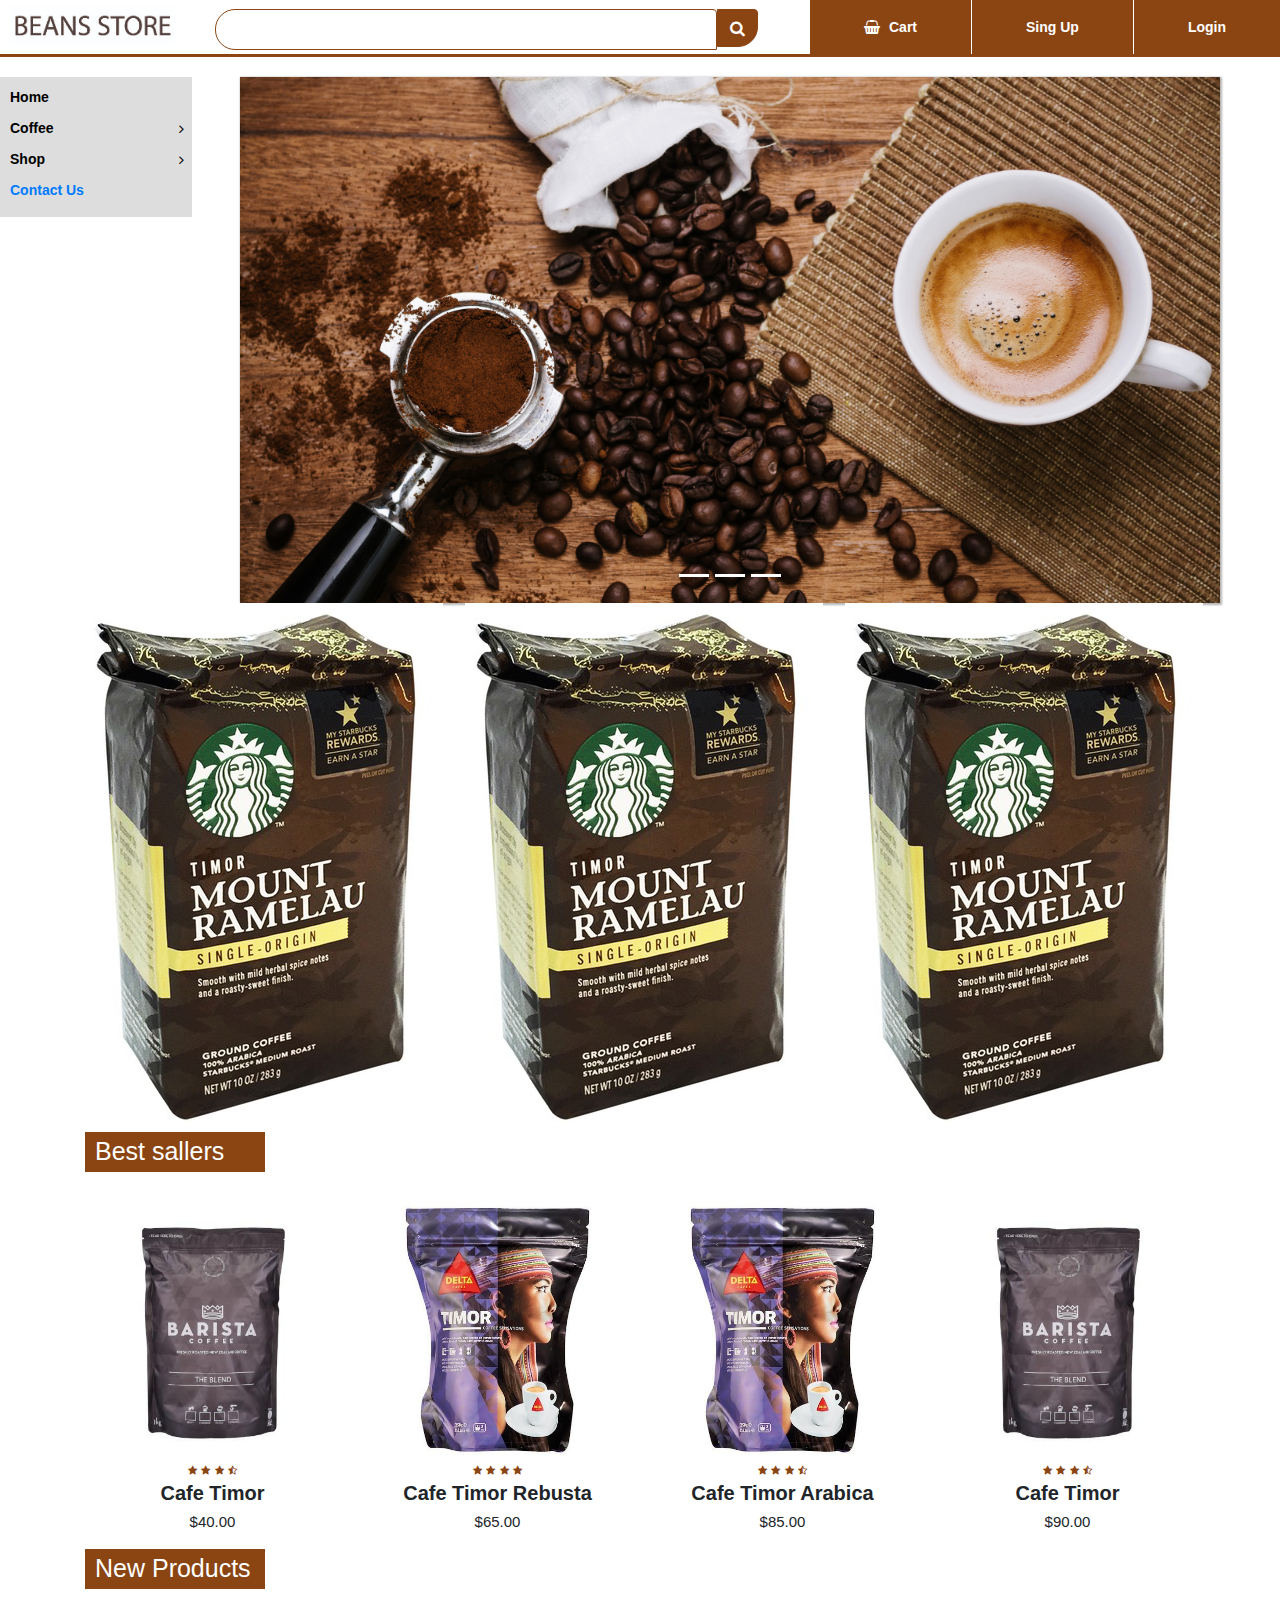
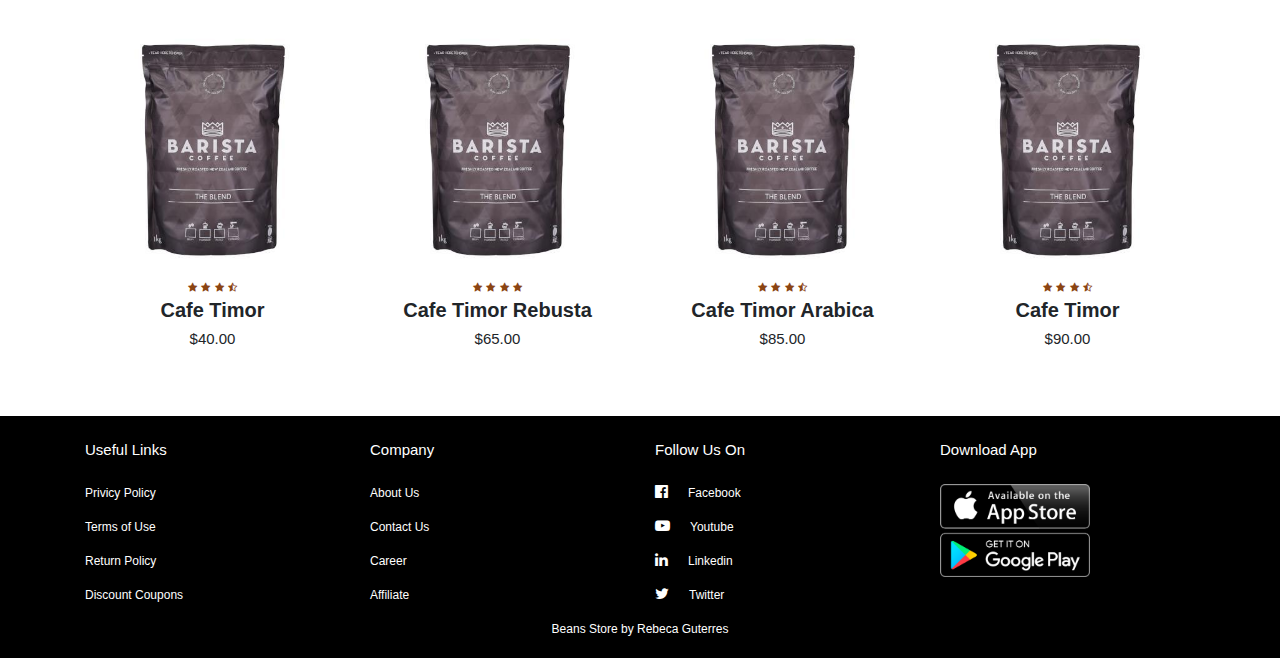
<file: index.html>
<!DOCTYPE html>
<html lang="en"> 
<head>
<title>Bean Store</title>
<link rel="stylesheet"href="cafetimor.css">  
    
<link rel="stylesheet" href="https://stackpath.bootstrapcdn.com/bootstrap/4.2.1/css/bootstrap.min.css">
<link rel="stylesheet"href="https://stackpath.bootstrapcdn.com/font-awesome/4.7.0/css/font-awesome.min.css">    
<script src="https://code.jquery.com/jquery-3.3.1.slim.min.js"></script>
<script src="https://stackpath.bootstrapcdn.com/bootstrap/4.2.1/js/bootstrap.min.js"></script>
</head>

<body> 
<div class="top-nav-bar">
<div class="search-box">
     <i class="fa fa-bars"id="menu-btn" onclick="openmenu()"></i>
     <i class="fa fa-times"id="close-btn" onclick="closemenu()"></i>   
    <a href="cafetimor.html"><img src="cafe-TL%20shop.jpg" class="logo"></a>
<input type="text" class="form-control">
<span class="input-group-text"><i class="fa fa-search"></i>
</span>    
</div>  
    
<div class="menu-bar">
<ul> 
<li> <a href="#"><i class="fa fa-shopping-basket" aria-hidden="true"></i> Cart </a></li>    
<li> <a href="signup.html">Sing Up</a></li>   
<li> <a href="loginform.html">Login</a></li>   
</ul>    
</div>  
</div>   
    
<section class="header">
<div class="side-menu" id="side-menu">
    
<ul>
    <li>Home</li>
    <li>Coffee<i class="fa fa-angle-right"></i>
        <ul>
        <li>Our Products</li>
        <li><a href="about.html"> About </a></li>
        
        </ul>       
    </li>
    
    <li>Shop<i class="fa fa-angle-right"></i>
        <ul> 
        <li> <a href="product.html">Coffee</a></li>
        <li>Merchandise</li>   
        </ul>
    </li>  
    
    <li><a href="contact.html"> Contact Us </a></li>
        

      
</ul>    
</div>

<div class="slider">
<div id="slider" class="carousel slide-fade" data-ride="carousel">
    <div class="carousel-inner">
    <div class="carousel-item active">
        <img src="coffee4.jpg" class="d-block w-100">
        </div>
     <div class="carousel-item">
        <img src="coffee02.jpg" class="d-block w-100">
        </div>   
    <div class="carousel-item">
        <img src="cafeo3.jpg" class="d-block w-100">
        </div>    
    </div>
     
<ol class="carousel-indicators">
    <li data-target="#slider"data-slide-to="0" class="active"></li>
    <li data-target="#slider"data-slide-to="1" class="active"></li>
    <li data-target="#slider"data-slide-to="2" class="active"></li>
</ol>  
</div>    
</div>     
       
</section>  

<!------------------featured-categories-------------->
    
<section class="featured-categoreis">
<div class="container">
 <div class="row">
      <div class="col-md-4">
       <img src="starbucks01.jpg">
      </div>
     <div class="col-md-4">
       <img src="starbucks01.jpg">
      </div>
     <div class="col-md-4">
       <img src="starbucks01.jpg">
      </div>
</div>        
</div>    
</section>
    
  <!--------------On Sale product------------>
<section class="on-sale">
<div class="container">
      <div class="tittle-box">
      <h2> Best sallers</h2>       
      </div>
    
      <div class="row">
      <div class="col-md-3">
      <div class="product-top">
          <img src="grande.jpg">
          <div class="overlay-right">
          <button type="button" class="btn btn-secondary" title="Quick Shop">
            <i class="fa fa-eye"></i>  
            </button>
              
            <button type="button" class="btn btn-secondary" title="Add to wishlist">
            <i class="fa fa-heart-o"></i>  
            </button>
              
            <button type="button" class="btn btn-secondary" title="Add to cart">
            <i class="fa fa-shopping-cart"></i>  
            </button>  
        </div>
          
      </div>
      
      <div class="product-bottom text-center">
       <i class="fa fa-star"></i>     
       <i class="fa fa-star"></i>  
       <i class="fa fa-star"></i>  
       <i class="fa fa-star-half-o"></i>  
          <h3>Cafe Timor</h3>
          <h5>$40.00</h5>
      </div>      
      </div>
          
   <div class="col-md-3">
      <div class="product-top">
          <img src="coffee-delta-timor.jpg">
          <div class="overlay-right">
          <button type="button" class="btn btn-secondary" title="Quick Shop">
            <i class="fa fa-eye"></i>  
            </button>
              
            <button type="button" class="btn btn-secondary" title="Add to wishlist">
            <i class="fa fa-heart-o"></i>  
            </button>
              
            <button type="button" class="btn btn-secondary" title="Add to cart">
            <i class="fa fa-shopping-cart"></i>  
            </button>  
        </div>
          
      </div>
      
      <div class="product-bottom text-center">
       <i class="fa fa-star"></i>     
       <i class="fa fa-star"></i>  
       <i class="fa fa-star"></i>  
       <i class="fa fa-star"></i>  
          <h3> Cafe Timor Rebusta </h3>
          <h5> $65.00</h5>
      </div>      
      </div>
          
          
    <div class="col-md-3">
      <div class="product-top">
          <img src="coffee-delta-timor.jpg">
          <div class="overlay-right">
          <button type="button" class="btn btn-secondary" title="Quick Shop">
            <i class="fa fa-eye"></i>  
            </button>
              
            <button type="button" class="btn btn-secondary" title="Add to wishlist">
            <i class="fa fa-heart-o"></i>  
            </button>
              
            <button type="button" class="btn btn-secondary" title="Add to cart">
            <i class="fa fa-shopping-cart"></i>  
            </button>  
        </div>
          
      </div>
      
      <div class="product-bottom text-center">
       <i class="fa fa-star"></i>     
       <i class="fa fa-star"></i>  
       <i class="fa fa-star"></i>  
       <i class="fa fa-star-half-o"></i>  
          <h3> Cafe Timor Arabica </h3>
          <h5> $85.00</h5>
      </div>      
      </div>
          
     <div class="col-md-3">
      <div class="product-top">
          <img src="grande.jpg">
          <div class="overlay-right">
          <button type="button" class="btn btn-secondary" title="Quick Shop">
            <i class="fa fa-eye"></i>  
            </button>
              
            <button type="button" class="btn btn-secondary" title="Add to wishlist">
            <i class="fa fa-heart-o"></i>  
            </button>
              
            <button type="button" class="btn btn-secondary" title="Add to cart">
            <i class="fa fa-shopping-cart"></i>  
            </button>  
        </div>
          
      </div>
      
      <div class="product-bottom text-center">
       <i class="fa fa-star"></i>     
       <i class="fa fa-star"></i>  
       <i class="fa fa-star"></i>  
       <i class="fa fa-star-half-o"></i>        
          <h3>Cafe Timor</h3>
          <h5>$90.00</h5>
      </div>      
      </div>  
          
</div>
</div>    
</section>
    
    
<!------------------New Products--------------> 
    
<section class="new-products">
  <div class="container">
      <div class="tittle-box">
      <h2>New Products</h2>       
      </div>
    
      <div class="row">
      <div class="col-md-3">
      <div class="product-top">
          <img src="grande.jpg">
          <div class="overlay-right">
          <button type="button" class="btn btn-secondary" title="Quick Shop">
            <i class="fa fa-eye"></i>  
            </button>
              
            <button type="button" class="btn btn-secondary" title="Add to wishlist">
            <i class="fa fa-heart-o"></i>  
            </button>
              
            <button type="button" class="btn btn-secondary" title="Add to cart">
            <i class="fa fa-shopping-cart"></i>  
            </button>  
        </div>
          
      </div>
      
      <div class="product-bottom text-center">
       <i class="fa fa-star"></i>     
       <i class="fa fa-star"></i>  
       <i class="fa fa-star"></i>  
       <i class="fa fa-star-half-o"></i>  
          <h3>Cafe Timor</h3>
          <h5>$40.00</h5>
      </div>      
      </div>
          
   <div class="col-md-3">
      <div class="product-top">
          <img src="grande.jpg">
          <div class="overlay-right">
          <button type="button" class="btn btn-secondary" title="Quick Shop">
            <i class="fa fa-eye"></i>  
            </button>
              
            <button type="button" class="btn btn-secondary" title="Add to wishlist">
            <i class="fa fa-heart-o"></i>  
            </button>
              
            <button type="button" class="btn btn-secondary" title="Add to cart">
            <i class="fa fa-shopping-cart"></i>  
            </button>  
        </div>
          
      </div>
      
      <div class="product-bottom text-center">
       <i class="fa fa-star"></i>     
       <i class="fa fa-star"></i>  
       <i class="fa fa-star"></i>  
       <i class="fa fa-star"></i>  
          <h3>Cafe Timor Rebusta</h3>
          <h5> $65.00</h5>
      </div>      
      </div>
          
          
    <div class="col-md-3">
      <div class="product-top">
          <img src="grande.jpg">
          <div class="overlay-right">
          <button type="button" class="btn btn-secondary" title="Quick Shop">
            <i class="fa fa-eye"></i>  
            </button>
              
            <button type="button" class="btn btn-secondary" title="Add to wishlist">
            <i class="fa fa-heart-o"></i>  
            </button>
              
            <button type="button" class="btn btn-secondary" title="Add to cart">
            <i class="fa fa-shopping-cart"></i>  
            </button>  
        </div>
          
      </div>
      
      <div class="product-bottom text-center">
       <i class="fa fa-star"></i>     
       <i class="fa fa-star"></i>  
       <i class="fa fa-star"></i>  
       <i class="fa fa-star-half-o"></i>  
          <h3>Cafe Timor Arabica</h3>
          <h5> $85.00</h5>
      </div>      
      </div>
          
     <div class="col-md-3">
      <div class="product-top">
          <img src="grande.jpg">
          <div class="overlay-right">
          <button type="button" class="btn btn-secondary" title="Quick Shop">
            <i class="fa fa-eye"></i>  
            </button>
              
            <button type="button" class="btn btn-secondary" title="Add to wishlist">
            <i class="fa fa-heart-o"></i>  
            </button>
              
            <button type="button" class="btn btn-secondary" title="Add to cart">
            <i class="fa fa-shopping-cart"></i>  
            </button>  
        </div>
          
      </div>
      
      <div class="product-bottom text-center">
       <i class="fa fa-star"></i>     
       <i class="fa fa-star"></i>  
       <i class="fa fa-star"></i>  
       <i class="fa fa-star-half-o"></i>    
          <h3>Cafe Timor</h3>
          <h5>$90.00</h5>      
      </div>      
      </div>  
         
</div>
</div>        
</section> 
    
    
 
    
 <!------------------Footer-------------->

<section class="footer">
<div class="container tex-center">
    <div class="row">
         <div class="col-md-3">
         <h1>Useful Links</h1>
         <p>Privicy Policy</p> 
         <p>Terms of Use</p> 
         <p>Return Policy</p> 
         <p>Discount Coupons</p>     
    </div>  
        
    <div class="col-md-3">
         <h1>Company</h1>
         <p>About Us</p> 
         <p>Contact Us</p> 
         <p>Career</p> 
         <p>Affiliate</p>     
    </div>
        
    <div class="col-md-3">
         <h1> Follow Us On</h1>
         <p><i class="fa fa-facebook-official"></i>Facebook</p> 
         <p><i class="fa fa-youtube-play"></i>Youtube</p> 
         <p><i class="fa fa-linkedin"></i>Linkedin</p> 
         <p><i class="fa fa-twitter"></i>Twitter</p>     
    </div>    
    <div class="col-md-3 footer-image">
         <h1>Download App</h1> 
         <img src="apps.png">
    </div>    
    </div>
    
    <p class="copyright">Beans Store<i class=fa fa-heart-0></i> by Rebeca Guterres</p>
</div>   
</section>    
        
    
<script>
   function openmenu()     
    {
    document.getElementById("side-menu").style.display="block";
    document.getElementById("menu-btn").style.display="none";
    document.getElementById("close-btn").style.display="block";
    }
    
    function closemenu()     
    {
    document.getElementById("side-menu").style.display="none";
    document.getElementById("menu-btn").style.display="block";
    document.getElementById("close-btn").style.display="none";
    }    
</script>      
</body>
</html>
</file>
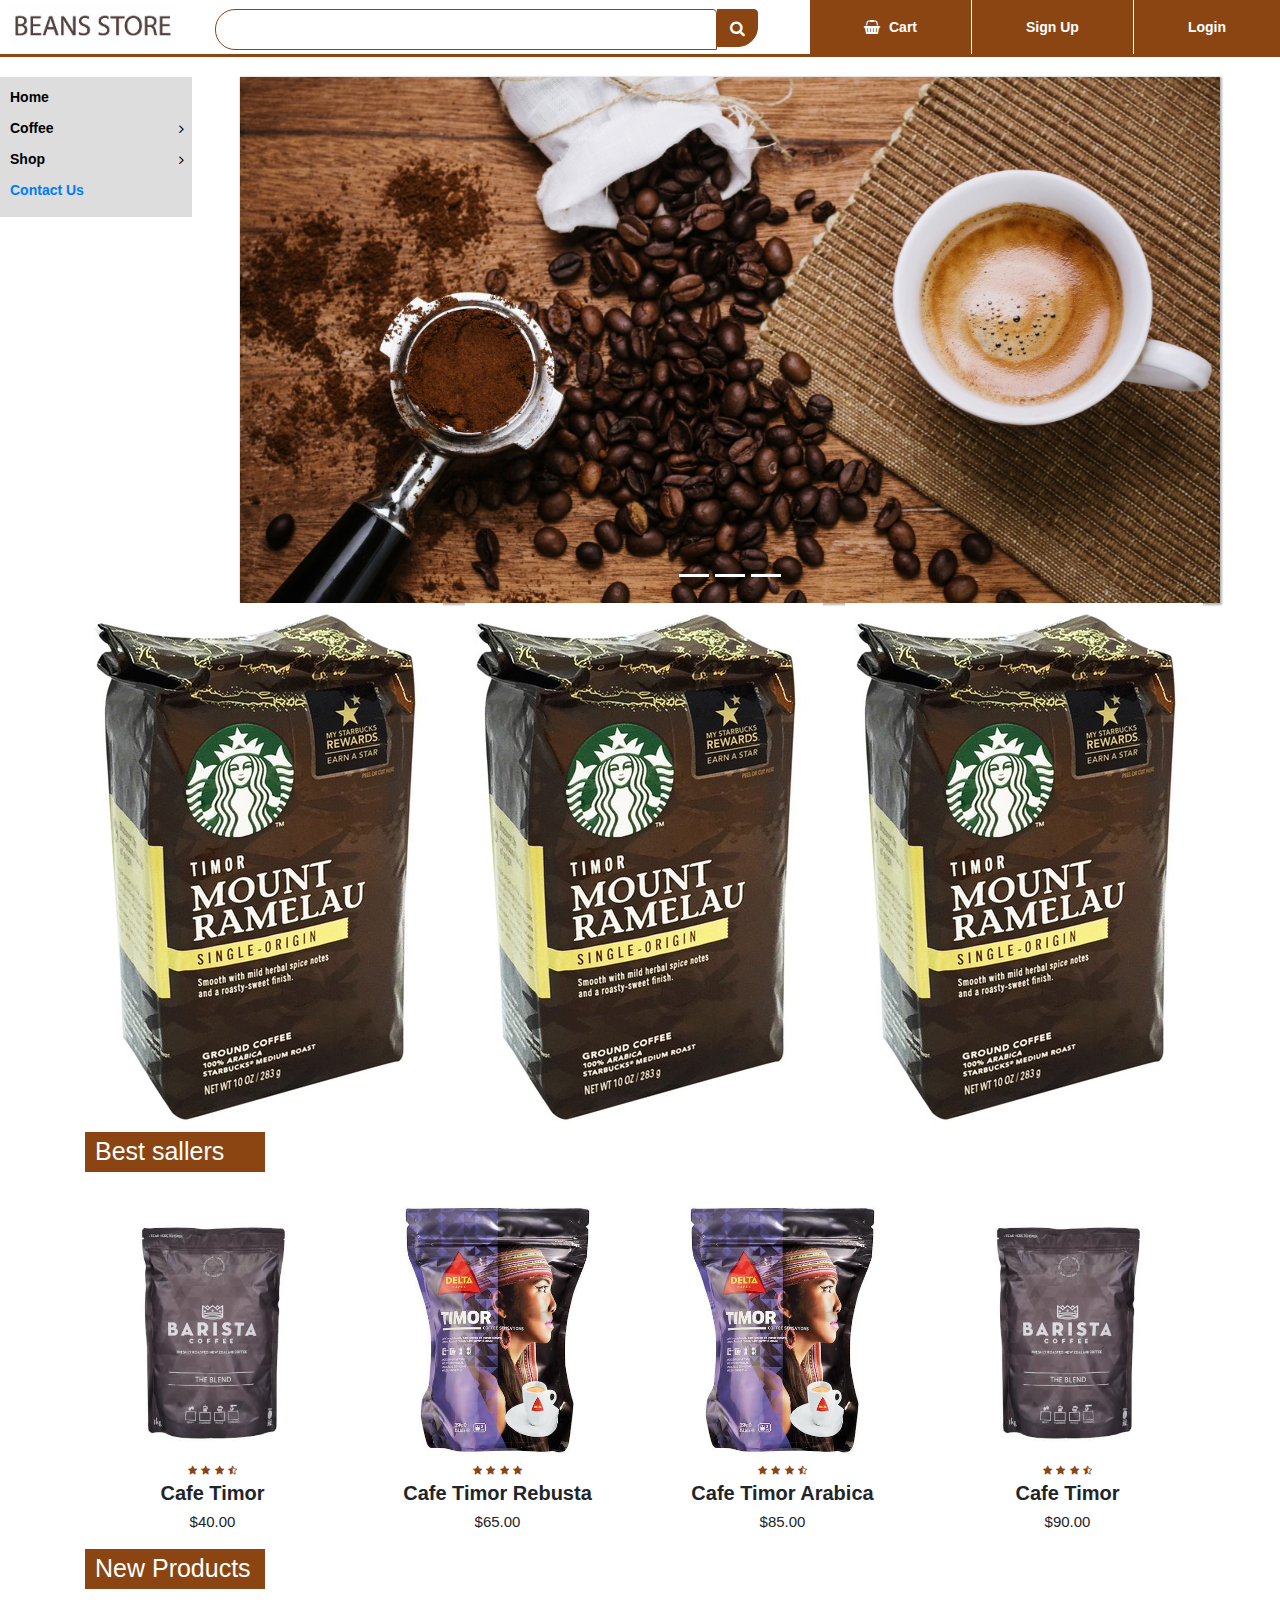
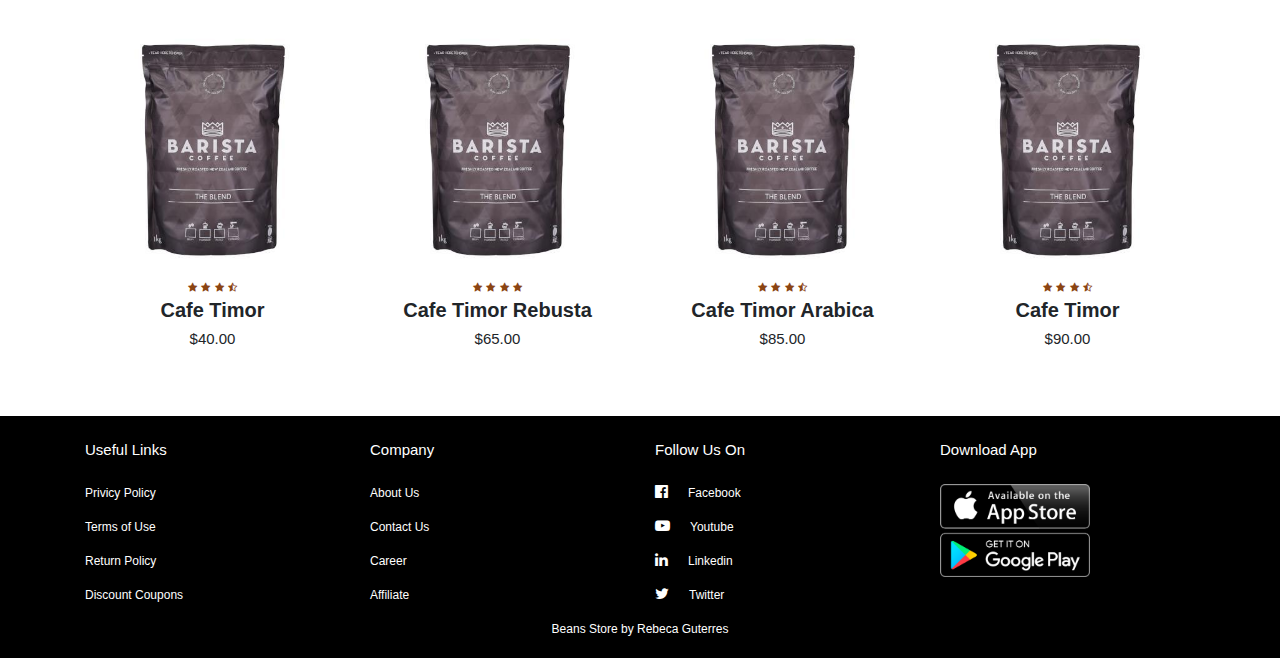
<file: about.html>
<!DOCTYPE html>
<html lang="en"> 
<head>
<title> Bean Store</title>
<link rel="stylesheet"href="cafetimor.css">  
    
<link rel="stylesheet" href="https://stackpath.bootstrapcdn.com/bootstrap/4.2.1/css/bootstrap.min.css">
<link rel="stylesheet"href="https://stackpath.bootstrapcdn.com/font-awesome/4.7.0/css/font-awesome.min.css">    
<script src="https://code.jquery.com/jquery-3.3.1.slim.min.js"></script>
<script src="https://stackpath.bootstrapcdn.com/bootstrap/4.2.1/js/bootstrap.min.js"></script>
</head>

<body> 
<div class="top-nav-bar">
<div class="search-box">
     <i class="fa fa-bars"id="menu-btn" onclick="openmenu()"></i>
     <i class="fa fa-times"id="close-btn" onclick="closemenu()"></i>   
    <a href="cafetimor.html"><img src="cafe-TL%20shop.jpg" class="logo"></a>
<input type="text" class="form-control">
<span class="input-group-text"><i class="fa fa-search"></i>
</span>    
</div>  
    
<div class="menu-bar">
<ul> 
<li> <a href="#"><i class="fa fa-shopping-basket" aria-hidden="true"></i> Cart </a></li>    
<li> <a href="signup.html"> Sign Up </a></li>   
<li> <a href="loginform.html"> Login </a></li>   
</ul>    
</div>  
</div>   
    
<section class="header">
<div class="side-menu" id="side-menu">
    
<ul>
    <li>Home</li>
    <li>Coffee<i class="fa fa-angle-right"></i>
        <ul>
        <li>Our Products</li>
        <li><a href="about.html">About</a></li>
        
        </ul>       
    </li>
    
    <li>Shop<i class="fa fa-angle-right"></i>
        <ul> 
        <li> <a href="product.html">Coffee</a></li>
        <li>Merchandise</li>   
        </ul>
    </li>  
    
    <li> <a href="contact.html">Contact Us</a></li>
        

      
</ul>    
</div>

<div class="slider">
<div id="slider" class="carousel slide-fade" data-ride="carousel">
    <div class="carousel-inner">
    <div class="carousel-item active">
        <img src="coffee4.jpg" class="d-block w-100">
        </div>
     <div class="carousel-item">
        <img src="coffee02.jpg" class="d-block w-100">
        </div>   
    <div class="carousel-item">
        <img src="cafeo3.jpg" class="d-block w-100">
        </div>    
    </div>
     
<ol class="carousel-indicators">
    <li data-target="#slider"data-slide-to="0" class="active"></li>
    <li data-target="#slider"data-slide-to="1" class="active"></li>
    <li data-target="#slider"data-slide-to="2" class="active"></li>
</ol>  
</div>    
</div>     
       
</section>  

<!------------------featured-categories-------------->
    
<section class="featured-categoreis">
<div class="container">
 <div class="row">
      <div class="col-md-4">
       <img src="starbucks01.jpg">
      </div>
     <div class="col-md-4">
       <img src="starbucks01.jpg">
      </div>
     <div class="col-md-4">
       <img src="starbucks01.jpg">
      </div>
</div>        
</div>    
</section>
    
  <!--------------On Sale product------------>
<section class="on-sale">
<div class="container">
      <div class="tittle-box">
      <h2> Best sallers</h2>       
      </div>
    
      <div class="row">
      <div class="col-md-3">
      <div class="product-top">
          <img src="grande.jpg">
          <div class="overlay-right">
          <button type="button" class="btn btn-secondary" title="Quick Shop">
            <i class="fa fa-eye"></i>  
            </button>
              
            <button type="button" class="btn btn-secondary" title="Add to wishlist">
            <i class="fa fa-heart-o"></i>  
            </button>
              
            <button type="button" class="btn btn-secondary" title="Add to cart">
            <i class="fa fa-shopping-cart"></i>  
            </button>  
        </div>
          
      </div>
      
      <div class="product-bottom text-center">
       <i class="fa fa-star"></i>     
       <i class="fa fa-star"></i>  
       <i class="fa fa-star"></i>  
       <i class="fa fa-star-half-o"></i>  
          <h3>Cafe Timor</h3>
          <h5>$40.00</h5>
      </div>      
      </div>
          
   <div class="col-md-3">
      <div class="product-top">
          <img src="coffee-delta-timor.jpg">
          <div class="overlay-right">
          <button type="button" class="btn btn-secondary" title="Quick Shop">
            <i class="fa fa-eye"></i>  
            </button>
              
            <button type="button" class="btn btn-secondary" title="Add to wishlist">
            <i class="fa fa-heart-o"></i>  
            </button>
              
            <button type="button" class="btn btn-secondary" title="Add to cart">
            <i class="fa fa-shopping-cart"></i>  
            </button>  
        </div>
          
      </div>
      
      <div class="product-bottom text-center">
       <i class="fa fa-star"></i>     
       <i class="fa fa-star"></i>  
       <i class="fa fa-star"></i>  
       <i class="fa fa-star"></i>  
          <h3> Cafe Timor Rebusta </h3>
          <h5> $65.00</h5>
      </div>      
      </div>
          
          
    <div class="col-md-3">
      <div class="product-top">
          <img src="coffee-delta-timor.jpg">
          <div class="overlay-right">
          <button type="button" class="btn btn-secondary" title="Quick Shop">
            <i class="fa fa-eye"></i>  
            </button>
              
            <button type="button" class="btn btn-secondary" title="Add to wishlist">
            <i class="fa fa-heart-o"></i>  
            </button>
              
            <button type="button" class="btn btn-secondary" title="Add to cart">
            <i class="fa fa-shopping-cart"></i>  
            </button>  
        </div>
          
      </div>
      
      <div class="product-bottom text-center">
       <i class="fa fa-star"></i>     
       <i class="fa fa-star"></i>  
       <i class="fa fa-star"></i>  
       <i class="fa fa-star-half-o"></i>  
          <h3> Cafe Timor Arabica </h3>
          <h5> $85.00</h5>
      </div>      
      </div>
          
     <div class="col-md-3">
      <div class="product-top">
          <img src="grande.jpg">
          <div class="overlay-right">
          <button type="button" class="btn btn-secondary" title="Quick Shop">
            <i class="fa fa-eye"></i>  
            </button>
              
            <button type="button" class="btn btn-secondary" title="Add to wishlist">
            <i class="fa fa-heart-o"></i>  
            </button>
              
            <button type="button" class="btn btn-secondary" title="Add to cart">
            <i class="fa fa-shopping-cart"></i>  
            </button>  
        </div>
          
      </div>
      
      <div class="product-bottom text-center">
       <i class="fa fa-star"></i>     
       <i class="fa fa-star"></i>  
       <i class="fa fa-star"></i>  
       <i class="fa fa-star-half-o"></i>        
          <h3>Cafe Timor</h3>
          <h5>$90.00</h5>
      </div>      
      </div>  
          
</div>
</div>    
</section>
    
    
<!------------------New Products--------------> 
    
<section class="new-products">
  <div class="container">
      <div class="tittle-box">
      <h2>New Products</h2>       
      </div>
    
      <div class="row">
      <div class="col-md-3">
      <div class="product-top">
          <img src="grande.jpg">
          <div class="overlay-right">
          <button type="button" class="btn btn-secondary" title="Quick Shop">
            <i class="fa fa-eye"></i>  
            </button>
              
            <button type="button" class="btn btn-secondary" title="Add to wishlist">
            <i class="fa fa-heart-o"></i>  
            </button>
              
            <button type="button" class="btn btn-secondary" title="Add to cart">
            <i class="fa fa-shopping-cart"></i>  
            </button>  
        </div>
          
      </div>
      
      <div class="product-bottom text-center">
       <i class="fa fa-star"></i>     
       <i class="fa fa-star"></i>  
       <i class="fa fa-star"></i>  
       <i class="fa fa-star-half-o"></i>  
          <h3>Cafe Timor</h3>
          <h5>$40.00</h5>
      </div>      
      </div>
          
   <div class="col-md-3">
      <div class="product-top">
          <img src="grande.jpg">
          <div class="overlay-right">
          <button type="button" class="btn btn-secondary" title="Quick Shop">
            <i class="fa fa-eye"></i>  
            </button>
              
            <button type="button" class="btn btn-secondary" title="Add to wishlist">
            <i class="fa fa-heart-o"></i>  
            </button>
              
            <button type="button" class="btn btn-secondary" title="Add to cart">
            <i class="fa fa-shopping-cart"></i>  
            </button>  
        </div>
          
      </div>
      
      <div class="product-bottom text-center">
       <i class="fa fa-star"></i>     
       <i class="fa fa-star"></i>  
       <i class="fa fa-star"></i>  
       <i class="fa fa-star"></i>  
          <h3>Cafe Timor Rebusta</h3>
          <h5> $65.00</h5>
      </div>      
      </div>
          
          
    <div class="col-md-3">
      <div class="product-top">
          <img src="grande.jpg">
          <div class="overlay-right">
          <button type="button" class="btn btn-secondary" title="Quick Shop">
            <i class="fa fa-eye"></i>  
            </button>
              
            <button type="button" class="btn btn-secondary" title="Add to wishlist">
            <i class="fa fa-heart-o"></i>  
            </button>
              
            <button type="button" class="btn btn-secondary" title="Add to cart">
            <i class="fa fa-shopping-cart"></i>  
            </button>  
        </div>
          
      </div>
      
      <div class="product-bottom text-center">
       <i class="fa fa-star"></i>     
       <i class="fa fa-star"></i>  
       <i class="fa fa-star"></i>  
       <i class="fa fa-star-half-o"></i>  
          <h3>Cafe Timor Arabica</h3>
          <h5> $85.00</h5>
      </div>      
      </div>
          
     <div class="col-md-3">
      <div class="product-top">
          <img src="grande.jpg">
          <div class="overlay-right">
          <button type="button" class="btn btn-secondary" title="Quick Shop">
            <i class="fa fa-eye"></i>  
            </button>
              
            <button type="button" class="btn btn-secondary" title="Add to wishlist">
            <i class="fa fa-heart-o"></i>  
            </button>
              
            <button type="button" class="btn btn-secondary" title="Add to cart">
            <i class="fa fa-shopping-cart"></i>  
            </button>  
        </div>
          
      </div>
      
      <div class="product-bottom text-center">
       <i class="fa fa-star"></i>     
       <i class="fa fa-star"></i>  
       <i class="fa fa-star"></i>  
       <i class="fa fa-star-half-o"></i>    
          <h3>Cafe Timor</h3>
          <h5>$90.00</h5>      
      </div>      
      </div>  
         
</div>
</div>        
</section> 
    
    
 
    
 <!------------------Footer-------------->

<section class="footer">
<div class="container tex-center">
    <div class="row">
         <div class="col-md-3">
         <h1>Useful Links</h1>
         <p>Privicy Policy</p> 
         <p>Terms of Use</p> 
         <p>Return Policy</p> 
         <p>Discount Coupons</p>     
    </div>  
        
    <div class="col-md-3">
         <h1>Company</h1>
         <p>About Us</p> 
         <p>Contact Us</p> 
         <p>Career</p> 
         <p>Affiliate</p>     
    </div>
        
    <div class="col-md-3">
         <h1> Follow Us On</h1>
         <p><i class="fa fa-facebook-official"></i>Facebook</p> 
         <p><i class="fa fa-youtube-play"></i>Youtube</p> 
         <p><i class="fa fa-linkedin"></i>Linkedin</p> 
         <p><i class="fa fa-twitter"></i>Twitter</p>     
    </div>    
    <div class="col-md-3 footer-image">
         <h1>Download App</h1> 
         <img src="apps.png">
    </div>    
    </div>
    
    <p class="copyright">Beans Store<i class=fa fa-heart-0></i> by Rebeca Guterres</p>
</div>   
</section>    
        
    
<script>
   function openmenu()     
    {
    document.getElementById("side-menu").style.display="block";
    document.getElementById("menu-btn").style.display="none";
    document.getElementById("close-btn").style.display="block";
    }
    
    function closemenu()     
    {
    document.getElementById("side-menu").style.display="none";
    document.getElementById("menu-btn").style.display="block";
    document.getElementById("close-btn").style.display="none";
    }    
</script>      
</body>
</html>
</file>
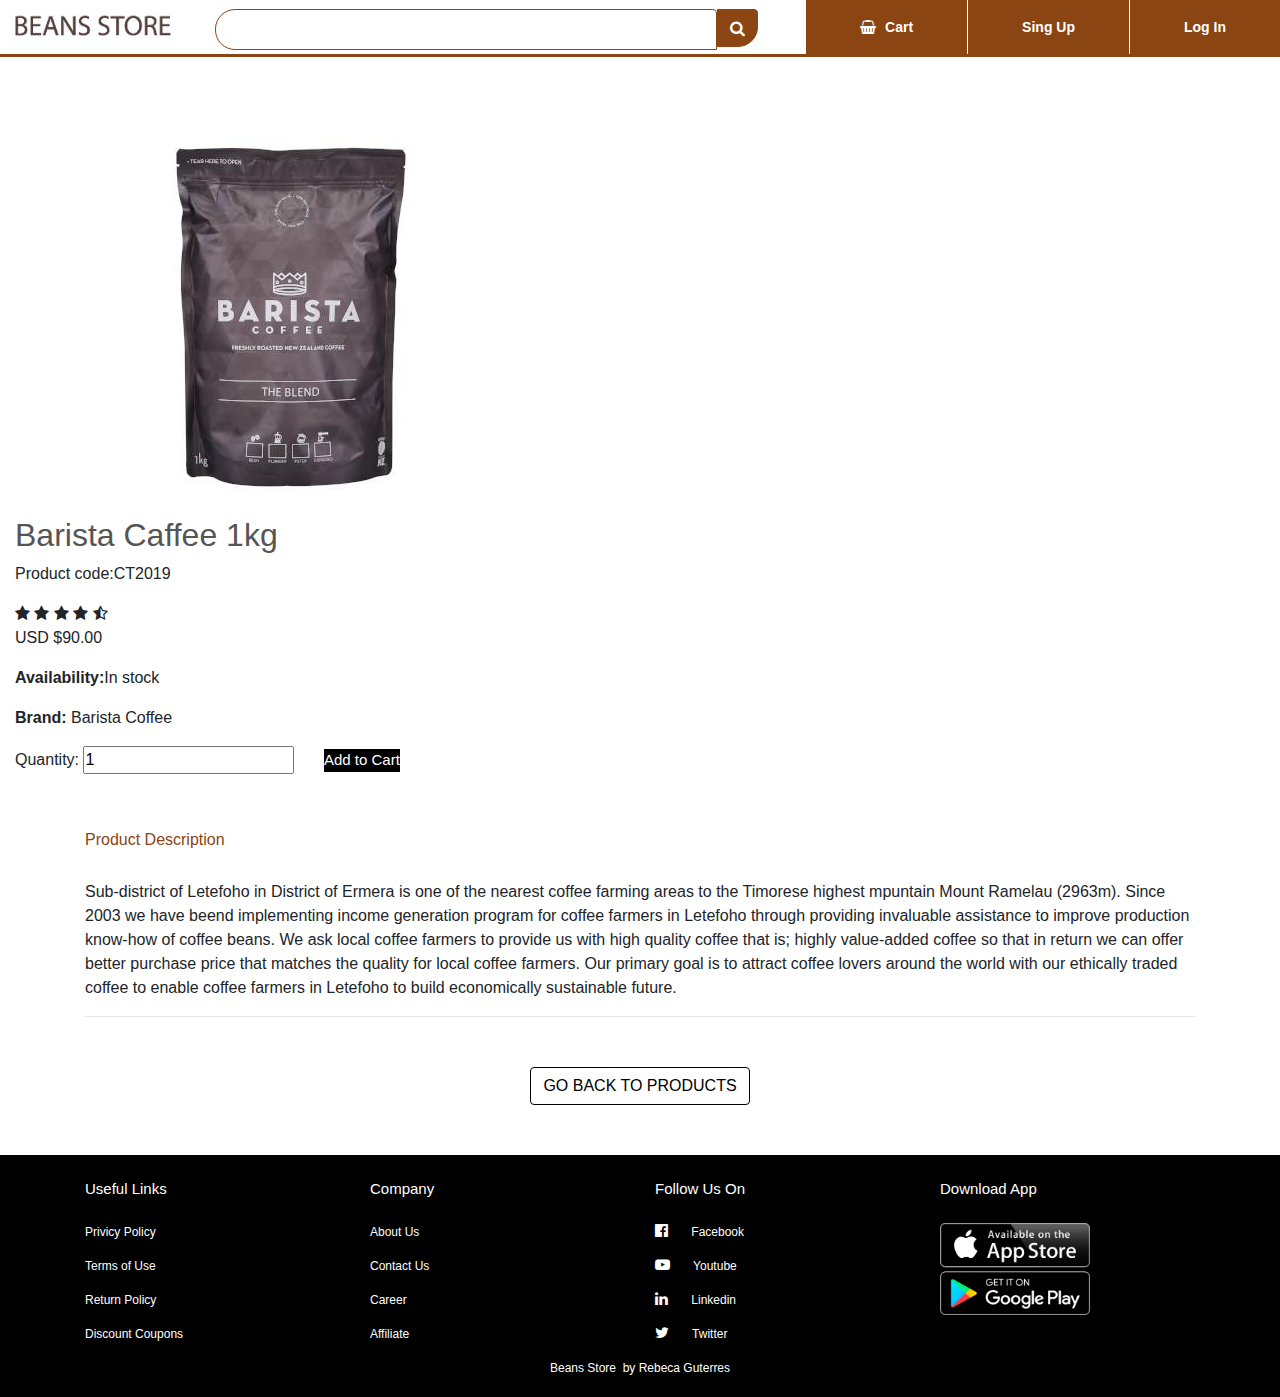
<file: cafebarista.html>
<!DOCTYPE html>
<html lang="en"> 
<head>
<title> Bean Store </title>
<link rel="stylesheet"  href="cafetimor.css">  
    
<link rel="stylesheet" href="https://stackpath.bootstrapcdn.com/bootstrap/4.2.1/css/bootstrap.min.css">
<link rel="stylesheet"href="https://stackpath.bootstrapcdn.com/font-awesome/4.7.0/css/font-awesome.min.css">    
<script src="https://code.jquery.com/jquery-3.3.1.slim.min.js"></script>
<script src="https://stackpath.bootstrapcdn.com/bootstrap/4.2.1/js/bootstrap.min.js"></script>
</head>

<body> 
<div class="top-nav-bar">
<div class="search-box">
     <i class="fa fa-bars"id="menu-btn" onclick="openmenu()"></i>
     <i class="fa fa-times"id="close-btn" onclick="closemenu()"></i>   
<a href="cafetimor.html"><img src="cafe-TL%20shop.jpg" class="logo"> </a>
<input type="text" class="form-control">
<span class="input-group-text"><i class="fa fa-search"></i>
</span>    
</div>  
    
<div class="menu-bar">
<ul> 
<li> <a href="#"> <i class="fa fa-shopping-basket" aria-hidden="true"></i> Cart </a></li>    
<li> <a href="#"> Sing Up </a></li>   
<li> <a href="loginform.html"> Log In </a></li>   
</ul>    
</div>  
</div>   
    

    
<!-----------------Single Product-------------------->

<Section class="single-product">
    <div class="container">
    <div class="row">
    <div class="col-md-5">
         <img src="grande.jpg">   
    </div>     
    </div>    
    </div>
    
<div class="col-md-7">
    <h2> Barista Caffee 1kg </h2>
    <p>Product code:CT2019</p> 
    <i class="fa fa-star"></i>
    <i class="fa fa-star"></i>
    <i class="fa fa-star"></i>
    <i class="fa fa-star"></i>
    <i class="fa fa-star-half-o"></i>
    
    <p class="price">USD $90.00</p>
    <p><b>Availability:</b>In stock</p>
    <p><b>Brand:</b> Barista Coffee</p>
    <label>Quantity:</label>
    <input type="text" value="1">
    <button type="button" class="btn-primary">Add to Cart</button>
</div>    
</Section>  
    
<!-----------------Product-description-------------------->
    
<section class="product-description">
<div class="container">
    
<h6> Product Description </h6>
    
<p>Sub-district of Letefoho in District of Ermera is one of the nearest coffee farming areas to the Timorese highest mpuntain Mount Ramelau (2963m).  Since 2003 we have beend implementing income generation program for coffee farmers in Letefoho through providing invaluable assistance to improve production know-how of coffee beans. We ask local coffee farmers to provide us with high quality coffee that is; highly value-added coffee so that in return we can offer better purchase price that matches the quality for local coffee farmers. Our primary goal is to attract coffee lovers around the world with our ethically traded coffee to enable coffee farmers in Letefoho to build economically sustainable future.</p>    
    <hr>
    </div>    
    </section>
    
  <!-----------------Go back link-------------------->  
    
<section class="goback-link">
<div class="container text-center">
     <a class="btn btn-secondary btn-has-icon before return-link"href="product.html"> GO BACK TO PRODUCTS </a>
</div>
</section>
    
    
    
<!------------------Footer-------------->

<section class="footer">
<div class="container tex-center">
    <div class="row">
         <div class="col-md-3">
         <h1> Useful Links</h1>
         <p>Privicy Policy</p> 
         <p>Terms of Use</p> 
         <p>Return Policy</p> 
         <p>Discount Coupons</p>     
    </div>  
        
    <div class="col-md-3">
         <h1> Company</h1>
         <p>About Us</p> 
         <p>Contact Us</p> 
         <p>Career</p> 
         <p>Affiliate</p>     
    </div>
        
    <div class="col-md-3">
         <h1> Follow Us On</h1>
         <p><i class="fa fa-facebook-official"></i> Facebook</p> 
         <p><i class="fa fa-youtube-play"></i> Youtube</p> 
         <p><i class="fa fa-linkedin"></i> Linkedin</p> 
         <p><i class="fa fa-twitter"></i> Twitter</p>     
    </div>    
    <div class="col-md-3 footer-image">
         <h1> Download App </h1> 
         <img src="apps.png">
    </div>    
    </div>
    
    <p class="copyright"> Beans Store <i class=fa fa-heart-0></i> by Rebeca Guterres</p>
</div>   
</section>    
        
    
<script>
   function openmenu()     
    {
    document.getElementById("side-menu").style.display="block";
    document.getElementById("menu-btn").style.display="none";
    document.getElementById("close-btn").style.display="block";
    }
    
    function closemenu()     
    {
    document.getElementById("side-menu").style.display="none";
    document.getElementById("menu-btn").style.display="block";
    document.getElementById("close-btn").style.display="none";
    }    
</script>      
</body>
</html>
</file>
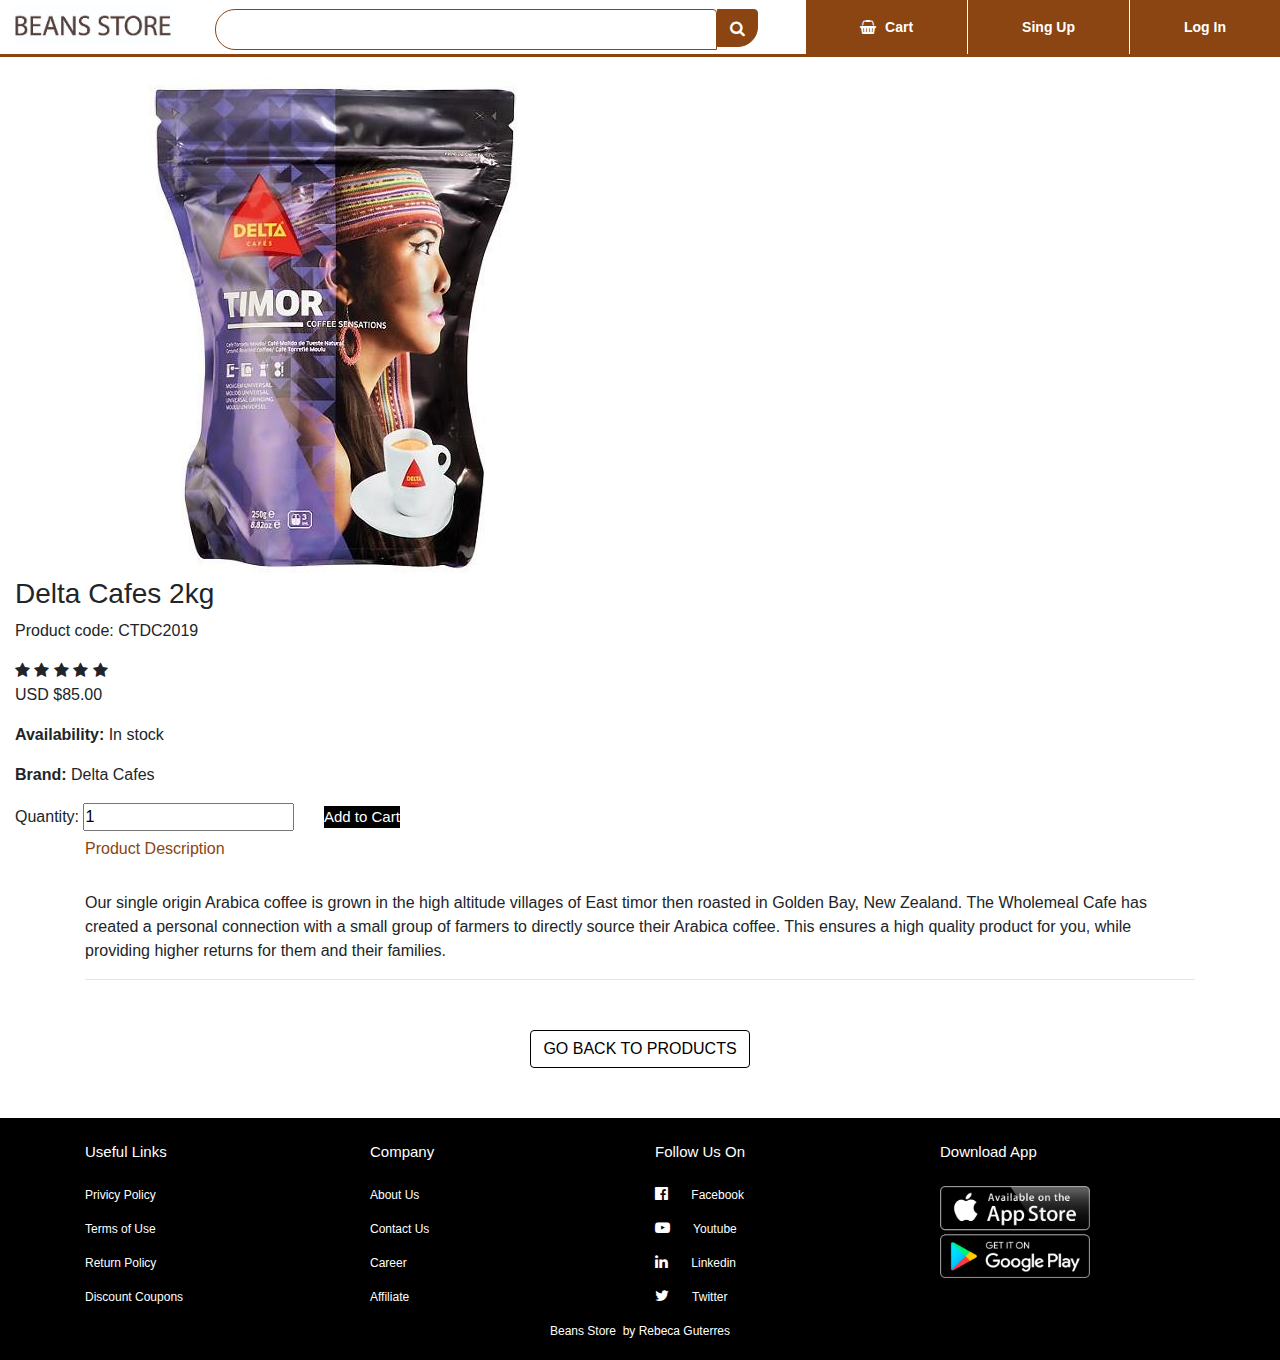
<file: cafedelta.html>
<!DOCTYPE html>
<html lang="en"> 
<head>
<title> Bean Store </title>
<link rel="stylesheet"  href="cafetimor.css">  
    
<link rel="stylesheet" href="https://stackpath.bootstrapcdn.com/bootstrap/4.2.1/css/bootstrap.min.css">
<link rel="stylesheet"href="https://stackpath.bootstrapcdn.com/font-awesome/4.7.0/css/font-awesome.min.css">    
<script src="https://code.jquery.com/jquery-3.3.1.slim.min.js"></script>
<script src="https://stackpath.bootstrapcdn.com/bootstrap/4.2.1/js/bootstrap.min.js"></script>
</head>

<body> 
<div class="top-nav-bar">
<div class="search-box">
     <i class="fa fa-bars"id="menu-btn" onclick="openmenu()"></i>
     <i class="fa fa-times"id="close-btn" onclick="closemenu()"></i>   
<a href="cafetimor.html"><img src="cafe-TL%20shop.jpg" class="logo"></a>
<input type="text" class="form-control">
<span class="input-group-text"><i class="fa fa-search"></i>
</span>    
</div>  
    
<div class="menu-bar">
<ul> 
<li> <a href="#"> <i class="fa fa-shopping-basket" aria-hidden="true"></i> Cart </a></li>    
<li> <a href="#"> Sing Up </a></li>   
<li> <a href="#"> Log In </a></li>   
</ul>    
</div>  
</div>   
    

    
<!-----------------Single Product-2-------------------->

<Section class="single-product-2">
    <div class="container">
    <div class="row">
    <div class="col-md-5">
         <img src="coffee-delta-timor.jpg">   
    </div>     
    </div>    
    </div>
    
<div class="col-md-7">
    <h3> Delta Cafes 2kg</h3>
    <p>Product code: CTDC2019 </p> 
    <i class="fa fa-star"></i>
    <i class="fa fa-star"></i>
    <i class="fa fa-star"></i>
    <i class="fa fa-star"></i>
    <i class="fa fa-star"></i>
    
    <p class="price">USD $85.00</p>
    <p><b>Availability:</b> In stock</p>
    <p><b>Brand:</b> Delta Cafes</p>
    <label>Quantity:</label>
    <input type="text" value="1">
    <button type="button" class="btn-primary">Add to Cart</button>
</div>    
</Section>  
    
<!-----------------Product-description-2-------------------->
    
<section class="product-description-2">
<div class="container">
<h7> Product Description  </h7>
<p>Our single origin Arabica coffee is grown in the high altitude villages of East timor then roasted in Golden Bay, New Zealand.

The Wholemeal Cafe has created a personal connection with a small group of farmers to directly source their Arabica coffee.  This ensures a high quality product for you, while providing higher returns for them and their families.</p>    
    <hr>
    </div>    
    </section>    
    
    
<!-----------------Go to back link-------------------->  
    
<section class="goback-link">
<div class="container text-center">
     <a class="btn btn-secondary btn-has-icon before return-link"href="product.html"> GO BACK TO PRODUCTS </a>
    
</div>
</section>    
    
    
<!------------------Footer-------------->

<section class="footer">
<div class="container tex-center">
    <div class="row">
         <div class="col-md-3">
         <h1> Useful Links</h1>
         <p>Privicy Policy</p> 
         <p>Terms of Use</p> 
         <p>Return Policy</p> 
         <p>Discount Coupons</p>     
    </div>  
        
    <div class="col-md-3">
         <h1> Company</h1>
         <p>About Us</p> 
         <p>Contact Us</p> 
         <p>Career</p> 
         <p>Affiliate</p>     
    </div>
        
    <div class="col-md-3">
         <h1> Follow Us On</h1>
         <p><i class="fa fa-facebook-official"></i> Facebook</p> 
         <p><i class="fa fa-youtube-play"></i> Youtube</p> 
         <p><i class="fa fa-linkedin"></i> Linkedin</p> 
         <p><i class="fa fa-twitter"></i> Twitter</p>     
    </div>    
    <div class="col-md-3 footer-image">
         <h1> Download App </h1> 
         <img src="apps.png">
    </div>    
    </div>
    
    <p class="copyright"> Beans Store <i class=fa fa-heart-0></i> by Rebeca Guterres</p>
</div>   
</section>    
        
    
<script>
   function openmenu()     
    {
    document.getElementById("side-menu").style.display="block";
    document.getElementById("menu-btn").style.display="none";
    document.getElementById("close-btn").style.display="block";
    }
    
    function closemenu()     
    {
    document.getElementById("side-menu").style.display="none";
    document.getElementById("menu-btn").style.display="block";
    document.getElementById("close-btn").style.display="none";
    }    
</script>      
</body>
</html>
</file>
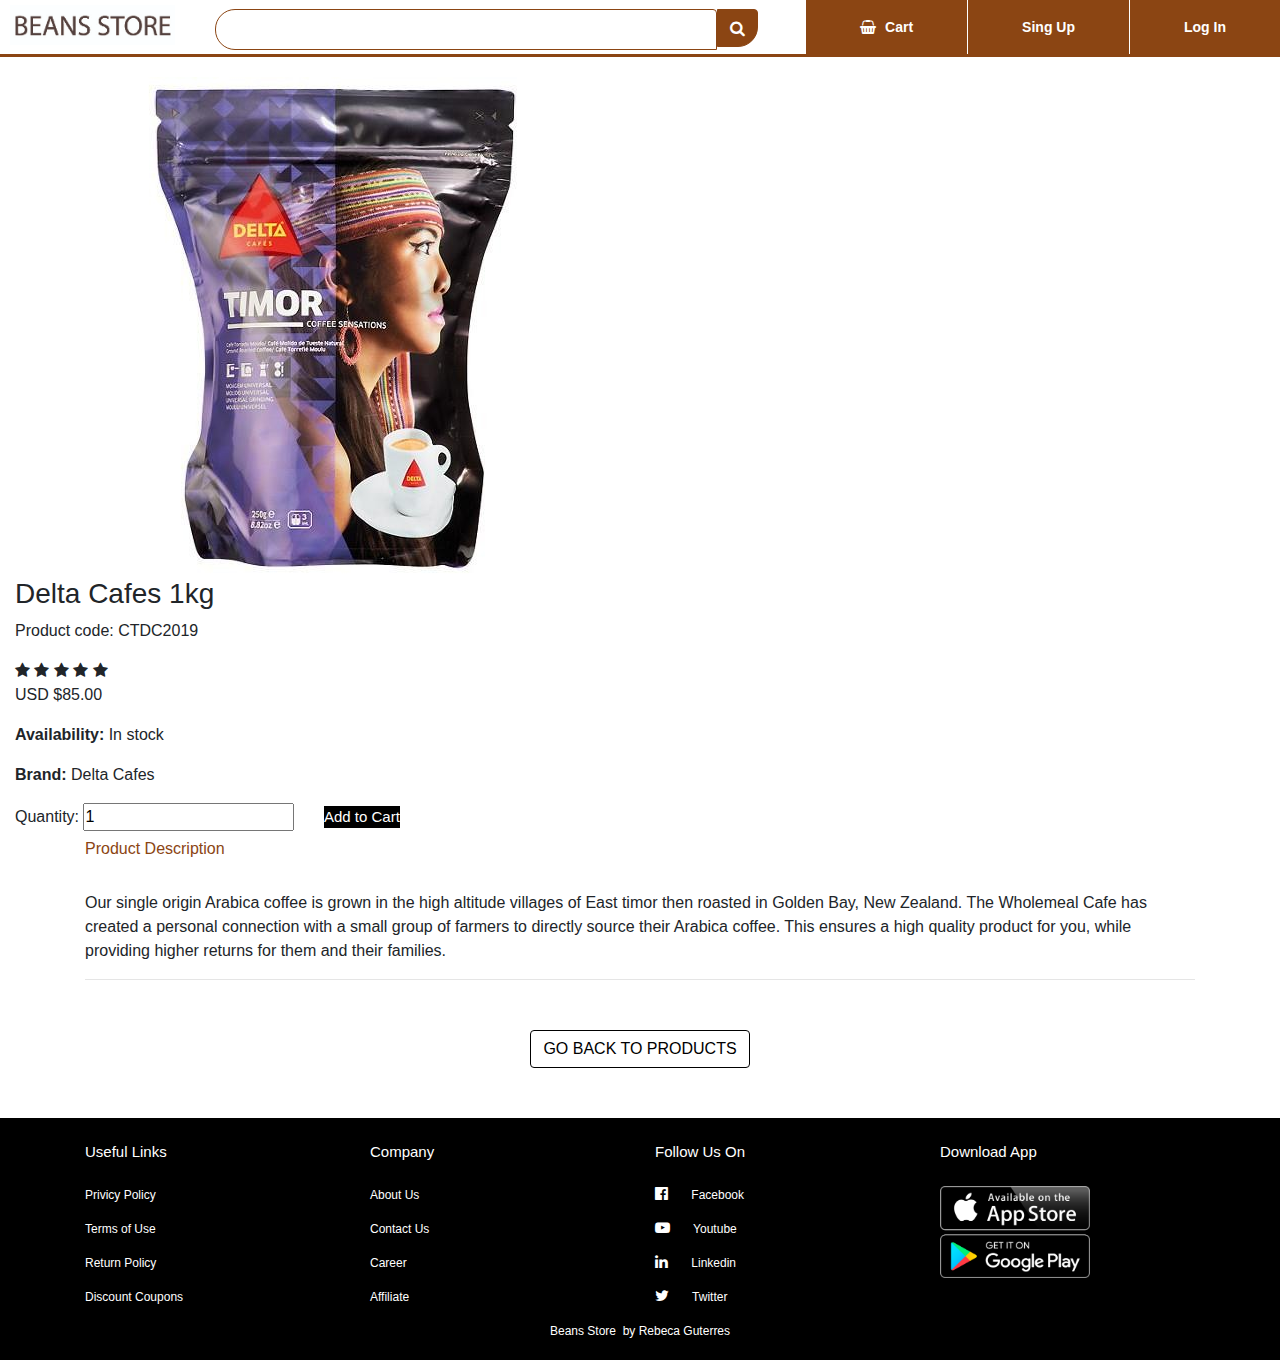
<file: cafedelta1kg.html>
<!DOCTYPE html>
<html lang="en"> 
<head>
<title> Bean Store </title>
<link rel="stylesheet"  href="cafetimor.css">  
    
<link rel="stylesheet" href="https://stackpath.bootstrapcdn.com/bootstrap/4.2.1/css/bootstrap.min.css">
<link rel="stylesheet"href="https://stackpath.bootstrapcdn.com/font-awesome/4.7.0/css/font-awesome.min.css">    
<script src="https://code.jquery.com/jquery-3.3.1.slim.min.js"></script>
<script src="https://stackpath.bootstrapcdn.com/bootstrap/4.2.1/js/bootstrap.min.js"></script>
</head>

<body> 
<div class="top-nav-bar">
<div class="search-box">
     <i class="fa fa-bars"id="menu-btn" onclick="openmenu()"></i>
     <i class="fa fa-times"id="close-btn" onclick="closemenu()"></i>   
<a href="cafetimor.html"><img src="cafe-TL%20shop.jpg" class="logo"></a>
<input type="text" class="form-control">
<span class="input-group-text"><i class="fa fa-search"></i>
</span>    
</div>  
    
<div class="menu-bar">
<ul> 
<li> <a href="#"> <i class="fa fa-shopping-basket" aria-hidden="true"></i> Cart </a></li>    
<li> <a href="#"> Sing Up </a></li>   
<li> <a href="#"> Log In </a></li>   
</ul>    
</div>  
</div>   
    

    
<!-----------------Single Product-2-------------------->

<Section class="single-product-2">
    <div class="container">
    <div class="row">
    <div class="col-md-5">
         <img src="coffee-delta-timor.jpg">   
    </div>     
    </div>    
    </div>
    
<div class="col-md-7">
    <h3> Delta Cafes 1kg</h3>
    <p>Product code: CTDC2019 </p> 
    <i class="fa fa-star"></i>
    <i class="fa fa-star"></i>
    <i class="fa fa-star"></i>
    <i class="fa fa-star"></i>
    <i class="fa fa-star"></i>
    
    <p class="price">USD $85.00</p>
    <p><b>Availability:</b> In stock</p>
    <p><b>Brand:</b> Delta Cafes</p>
    <label>Quantity:</label>
    <input type="text" value="1">
    <button type="button" class="btn-primary">Add to Cart</button>
</div>    
</Section>  
    
<!-----------------Product-description-2-------------------->
    
<section class="product-description-2">
<div class="container">
    
<h7> Product Description   </h7>
    
<p>Our single origin Arabica coffee is grown in the high altitude villages of East timor then roasted in Golden Bay, New Zealand.

The Wholemeal Cafe has created a personal connection with a small group of farmers to directly source their Arabica coffee.  This ensures a high quality product for you, while providing higher returns for them and their families.</p>    
    <hr>
    </div>    
    </section>    
    
    
<!-----------------Go to back link-------------------->  
    
<section class="goback-link">
<div class="container text-center">
     <a class="btn btn-secondary btn-has-icon before return-link"href="product.html"> GO BACK TO PRODUCTS </a>
    
</div>
</section>    
    
    
<!------------------Footer-------------->

<section class="footer">
<div class="container tex-center">
    <div class="row">
         <div class="col-md-3">
         <h1> Useful Links</h1>
         <p>Privicy Policy</p> 
         <p>Terms of Use</p> 
         <p>Return Policy</p> 
         <p>Discount Coupons</p>     
    </div>  
        
    <div class="col-md-3">
         <h1> Company</h1>
         <p>About Us</p> 
         <p>Contact Us</p> 
         <p>Career</p> 
         <p>Affiliate</p>     
    </div>
        
    <div class="col-md-3">
         <h1> Follow Us On</h1>
         <p><i class="fa fa-facebook-official"></i> Facebook</p> 
         <p><i class="fa fa-youtube-play"></i> Youtube</p> 
         <p><i class="fa fa-linkedin"></i> Linkedin</p> 
         <p><i class="fa fa-twitter"></i> Twitter</p>     
    </div>    
    <div class="col-md-3 footer-image">
         <h1> Download App </h1> 
         <img src="apps.png">
    </div>    
    </div>
    
    <p class="copyright"> Beans Store <i class=fa fa-heart-0></i> by Rebeca Guterres</p>
</div>   
</section>    
        
    
<script>
   function openmenu()     
    {
    document.getElementById("side-menu").style.display="block";
    document.getElementById("menu-btn").style.display="none";
    document.getElementById("close-btn").style.display="block";
    }
    
    function closemenu()     
    {
    document.getElementById("side-menu").style.display="none";
    document.getElementById("menu-btn").style.display="block";
    document.getElementById("close-btn").style.display="none";
    }    
</script>      
</body>
</html>
</file>
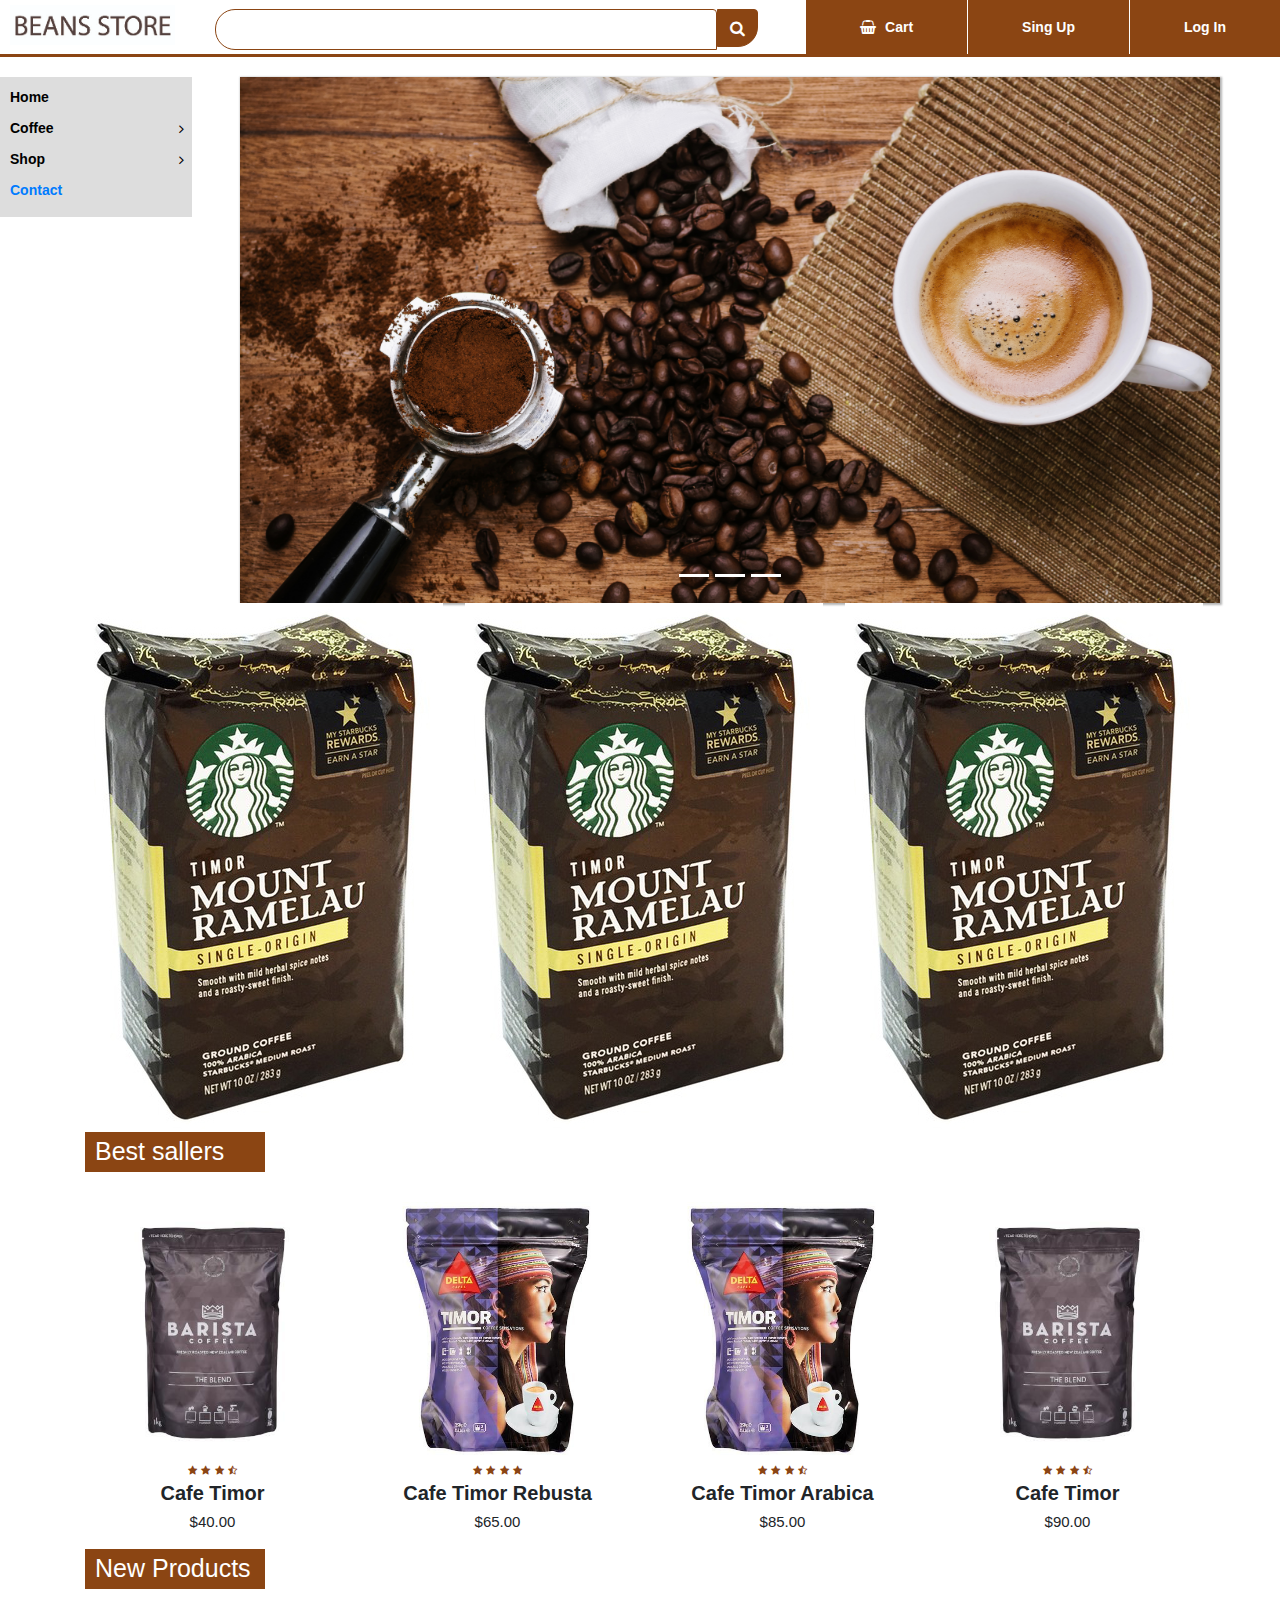
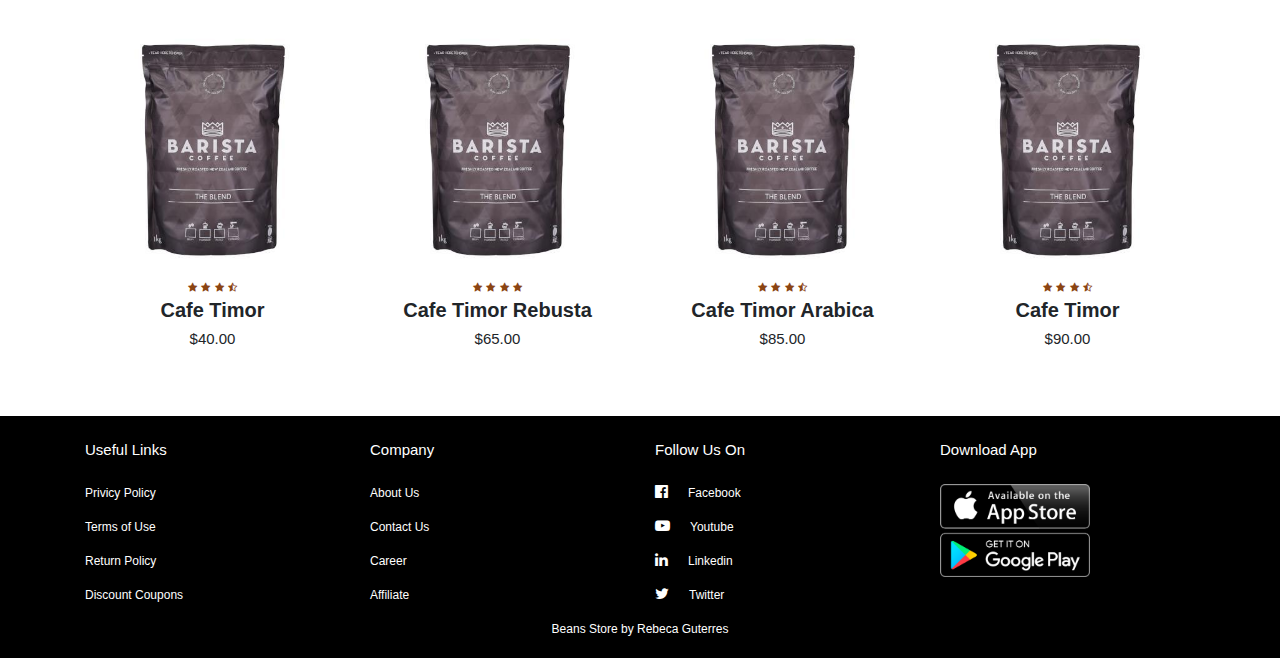
<file: cafetimor.html>
<!DOCTYPE html>
<html lang="en"> 
<head>
<title>Bean Store</title>
<link rel="stylesheet"href="cafetimor.css">  
    
<link rel="stylesheet" href="https://stackpath.bootstrapcdn.com/bootstrap/4.2.1/css/bootstrap.min.css">
<link rel="stylesheet"href="https://stackpath.bootstrapcdn.com/font-awesome/4.7.0/css/font-awesome.min.css">    
<script src="https://code.jquery.com/jquery-3.3.1.slim.min.js"></script>
<script src="https://stackpath.bootstrapcdn.com/bootstrap/4.2.1/js/bootstrap.min.js"></script>
</head>

<body> 
<div class="top-nav-bar">
<div class="search-box">
     <i class="fa fa-bars"id="menu-btn" onclick="openmenu()"></i>
     <i class="fa fa-times"id="close-btn" onclick="closemenu()"></i>   
    <a href="cafetimor.html"><img src="cafe-TL%20shop.jpg" class="logo"></a>
<input type="text" class="form-control">
<span class="input-group-text"><i class="fa fa-search"></i>
</span>    
</div>  
    
<div class="menu-bar">
<ul> 
<li> <a href="#"><i class="fa fa-shopping-basket" aria-hidden="true"></i> Cart </a></li>    
<li> <a href="signup.html">Sing Up</a></li>   
<li> <a href="loginform.html">Log In</a></li>   
</ul>    
</div>  
</div>   
    
<section class="header">
<div class="side-menu" id="side-menu">
    
<ul>
    <li>Home</li>
    <li>Coffee<i class="fa fa-angle-right"></i>
        <ul>
        <li>History</li>
        <li><a href="about.html"> About </a></li>
        
        </ul>       
    </li>
    
    <li>Shop<i class="fa fa-angle-right"></i>
        <ul> 
        <li> <a href="product.html">Coffee</a></li>
        <li>Merchandise</li>   
        </ul>
    </li>  
    
    <li><a href="contact.html">Contact</a></li>
        

      
</ul>    
</div>

<div class="slider">
<div id="slider" class="carousel slide-fade" data-ride="carousel">
    <div class="carousel-inner">
    <div class="carousel-item active">
        <img src="coffee4.jpg" class="d-block w-100">
        </div>
     <div class="carousel-item">
        <img src="coffee02.jpg" class="d-block w-100">
        </div>   
    <div class="carousel-item">
        <img src="cafeo3.jpg" class="d-block w-100">
        </div>    
    </div>
     
<ol class="carousel-indicators">
    <li data-target="#slider"data-slide-to="0" class="active"></li>
    <li data-target="#slider"data-slide-to="1" class="active"></li>
    <li data-target="#slider"data-slide-to="2" class="active"></li>
</ol>  
</div>    
</div>     
       
</section>  

<!------------------featured-categories-------------->
    
<section class="featured-categoreis">
<div class="container">
 <div class="row">
      <div class="col-md-4">
       <img src="starbucks01.jpg">
      </div>
     <div class="col-md-4">
       <img src="starbucks01.jpg">
      </div>
     <div class="col-md-4">
       <img src="starbucks01.jpg">
      </div>
</div>        
</div>    
</section>
    
  <!--------------On Sale product------------>
<section class="on-sale">
<div class="container">
      <div class="tittle-box">
      <h2> Best sallers</h2>       
      </div>
    
      <div class="row">
      <div class="col-md-3">
      <div class="product-top">
          <img src="grande.jpg">
          <div class="overlay-right">
          <button type="button" class="btn btn-secondary" title="Quick Shop">
            <i class="fa fa-eye"></i>  
            </button>
              
            <button type="button" class="btn btn-secondary" title="Add to wishlist">
            <i class="fa fa-heart-o"></i>  
            </button>
              
            <button type="button" class="btn btn-secondary" title="Add to cart">
            <i class="fa fa-shopping-cart"></i>  
            </button>  
        </div>
          
      </div>
      
      <div class="product-bottom text-center">
       <i class="fa fa-star"></i>     
       <i class="fa fa-star"></i>  
       <i class="fa fa-star"></i>  
       <i class="fa fa-star-half-o"></i>  
          <h3>Cafe Timor</h3>
          <h5>$40.00</h5>
      </div>      
      </div>
          
   <div class="col-md-3">
      <div class="product-top">
          <img src="coffee-delta-timor.jpg">
          <div class="overlay-right">
          <button type="button" class="btn btn-secondary" title="Quick Shop">
            <i class="fa fa-eye"></i>  
            </button>
              
            <button type="button" class="btn btn-secondary" title="Add to wishlist">
            <i class="fa fa-heart-o"></i>  
            </button>
              
            <button type="button" class="btn btn-secondary" title="Add to cart">
            <i class="fa fa-shopping-cart"></i>  
            </button>  
        </div>
          
      </div>
      
      <div class="product-bottom text-center">
       <i class="fa fa-star"></i>     
       <i class="fa fa-star"></i>  
       <i class="fa fa-star"></i>  
       <i class="fa fa-star"></i>  
          <h3> Cafe Timor Rebusta </h3>
          <h5> $65.00</h5>
      </div>      
      </div>
          
          
    <div class="col-md-3">
      <div class="product-top">
          <img src="coffee-delta-timor.jpg">
          <div class="overlay-right">
          <button type="button" class="btn btn-secondary" title="Quick Shop">
            <i class="fa fa-eye"></i>  
            </button>
              
            <button type="button" class="btn btn-secondary" title="Add to wishlist">
            <i class="fa fa-heart-o"></i>  
            </button>
              
            <button type="button" class="btn btn-secondary" title="Add to cart">
            <i class="fa fa-shopping-cart"></i>  
            </button>  
        </div>
          
      </div>
      
      <div class="product-bottom text-center">
       <i class="fa fa-star"></i>     
       <i class="fa fa-star"></i>  
       <i class="fa fa-star"></i>  
       <i class="fa fa-star-half-o"></i>  
          <h3> Cafe Timor Arabica </h3>
          <h5> $85.00</h5>
      </div>      
      </div>
          
     <div class="col-md-3">
      <div class="product-top">
          <img src="grande.jpg">
          <div class="overlay-right">
          <button type="button" class="btn btn-secondary" title="Quick Shop">
            <i class="fa fa-eye"></i>  
            </button>
              
            <button type="button" class="btn btn-secondary" title="Add to wishlist">
            <i class="fa fa-heart-o"></i>  
            </button>
              
            <button type="button" class="btn btn-secondary" title="Add to cart">
            <i class="fa fa-shopping-cart"></i>  
            </button>  
        </div>
          
      </div>
      
      <div class="product-bottom text-center">
       <i class="fa fa-star"></i>     
       <i class="fa fa-star"></i>  
       <i class="fa fa-star"></i>  
       <i class="fa fa-star-half-o"></i>        
          <h3>Cafe Timor</h3>
          <h5>$90.00</h5>
      </div>      
      </div>  
          
</div>
</div>    
</section>
    
    
<!------------------New Products--------------> 
    
<section class="new-products">
  <div class="container">
      <div class="tittle-box">
      <h2>New Products</h2>       
      </div>
    
      <div class="row">
      <div class="col-md-3">
      <div class="product-top">
          <img src="grande.jpg">
          <div class="overlay-right">
          <button type="button" class="btn btn-secondary" title="Quick Shop">
            <i class="fa fa-eye"></i>  
            </button>
              
            <button type="button" class="btn btn-secondary" title="Add to wishlist">
            <i class="fa fa-heart-o"></i>  
            </button>
              
            <button type="button" class="btn btn-secondary" title="Add to cart">
            <i class="fa fa-shopping-cart"></i>  
            </button>  
        </div>
          
      </div>
      
      <div class="product-bottom text-center">
       <i class="fa fa-star"></i>     
       <i class="fa fa-star"></i>  
       <i class="fa fa-star"></i>  
       <i class="fa fa-star-half-o"></i>  
          <h3>Cafe Timor</h3>
          <h5>$40.00</h5>
      </div>      
      </div>
          
   <div class="col-md-3">
      <div class="product-top">
          <img src="grande.jpg">
          <div class="overlay-right">
          <button type="button" class="btn btn-secondary" title="Quick Shop">
            <i class="fa fa-eye"></i>  
            </button>
              
            <button type="button" class="btn btn-secondary" title="Add to wishlist">
            <i class="fa fa-heart-o"></i>  
            </button>
              
            <button type="button" class="btn btn-secondary" title="Add to cart">
            <i class="fa fa-shopping-cart"></i>  
            </button>  
        </div>
          
      </div>
      
      <div class="product-bottom text-center">
       <i class="fa fa-star"></i>     
       <i class="fa fa-star"></i>  
       <i class="fa fa-star"></i>  
       <i class="fa fa-star"></i>  
          <h3>Cafe Timor Rebusta</h3>
          <h5> $65.00</h5>
      </div>      
      </div>
          
          
    <div class="col-md-3">
      <div class="product-top">
          <img src="grande.jpg">
          <div class="overlay-right">
          <button type="button" class="btn btn-secondary" title="Quick Shop">
            <i class="fa fa-eye"></i>  
            </button>
              
            <button type="button" class="btn btn-secondary" title="Add to wishlist">
            <i class="fa fa-heart-o"></i>  
            </button>
              
            <button type="button" class="btn btn-secondary" title="Add to cart">
            <i class="fa fa-shopping-cart"></i>  
            </button>  
        </div>
          
      </div>
      
      <div class="product-bottom text-center">
       <i class="fa fa-star"></i>     
       <i class="fa fa-star"></i>  
       <i class="fa fa-star"></i>  
       <i class="fa fa-star-half-o"></i>  
          <h3>Cafe Timor Arabica</h3>
          <h5> $85.00</h5>
      </div>      
      </div>
          
     <div class="col-md-3">
      <div class="product-top">
          <img src="grande.jpg">
          <div class="overlay-right">
          <button type="button" class="btn btn-secondary" title="Quick Shop">
            <i class="fa fa-eye"></i>  
            </button>
              
            <button type="button" class="btn btn-secondary" title="Add to wishlist">
            <i class="fa fa-heart-o"></i>  
            </button>
              
            <button type="button" class="btn btn-secondary" title="Add to cart">
            <i class="fa fa-shopping-cart"></i>  
            </button>  
        </div>
          
      </div>
      
      <div class="product-bottom text-center">
       <i class="fa fa-star"></i>     
       <i class="fa fa-star"></i>  
       <i class="fa fa-star"></i>  
       <i class="fa fa-star-half-o"></i>    
          <h3>Cafe Timor</h3>
          <h5>$90.00</h5>
      </div>      
      </div>  
          
</div>
</div>        
</section> 
    
    
 
    
 <!------------------Footer-------------->

<section class="footer">
<div class="container tex-center">
    <div class="row">
         <div class="col-md-3">
         <h1>Useful Links</h1>
         <p>Privicy Policy</p> 
         <p>Terms of Use</p> 
         <p>Return Policy</p> 
         <p>Discount Coupons</p>     
    </div>  
        
    <div class="col-md-3">
         <h1>Company</h1>
         <p>About Us</p> 
         <p>Contact Us</p> 
         <p>Career</p> 
         <p>Affiliate</p>     
    </div>
        
    <div class="col-md-3">
         <h1> Follow Us On</h1>
         <p><i class="fa fa-facebook-official"></i>Facebook</p> 
         <p><i class="fa fa-youtube-play"></i>Youtube</p> 
         <p><i class="fa fa-linkedin"></i>Linkedin</p> 
         <p><i class="fa fa-twitter"></i>Twitter</p>     
    </div>    
    <div class="col-md-3 footer-image">
         <h1>Download App</h1> 
         <img src="apps.png">
    </div>    
    </div>
    
    <p class="copyright">Beans Store<i class=fa fa-heart-0></i> by Rebeca Guterres</p>
</div>   
</section>    
        
    
<script>
   function openmenu()     
    {
    document.getElementById("side-menu").style.display="block";
    document.getElementById("menu-btn").style.display="none";
    document.getElementById("close-btn").style.display="block";
    }
    
    function closemenu()     
    {
    document.getElementById("side-menu").style.display="none";
    document.getElementById("menu-btn").style.display="block";
    document.getElementById("close-btn").style.display="none";
    }    
</script>      
</body>
</html>
</file>
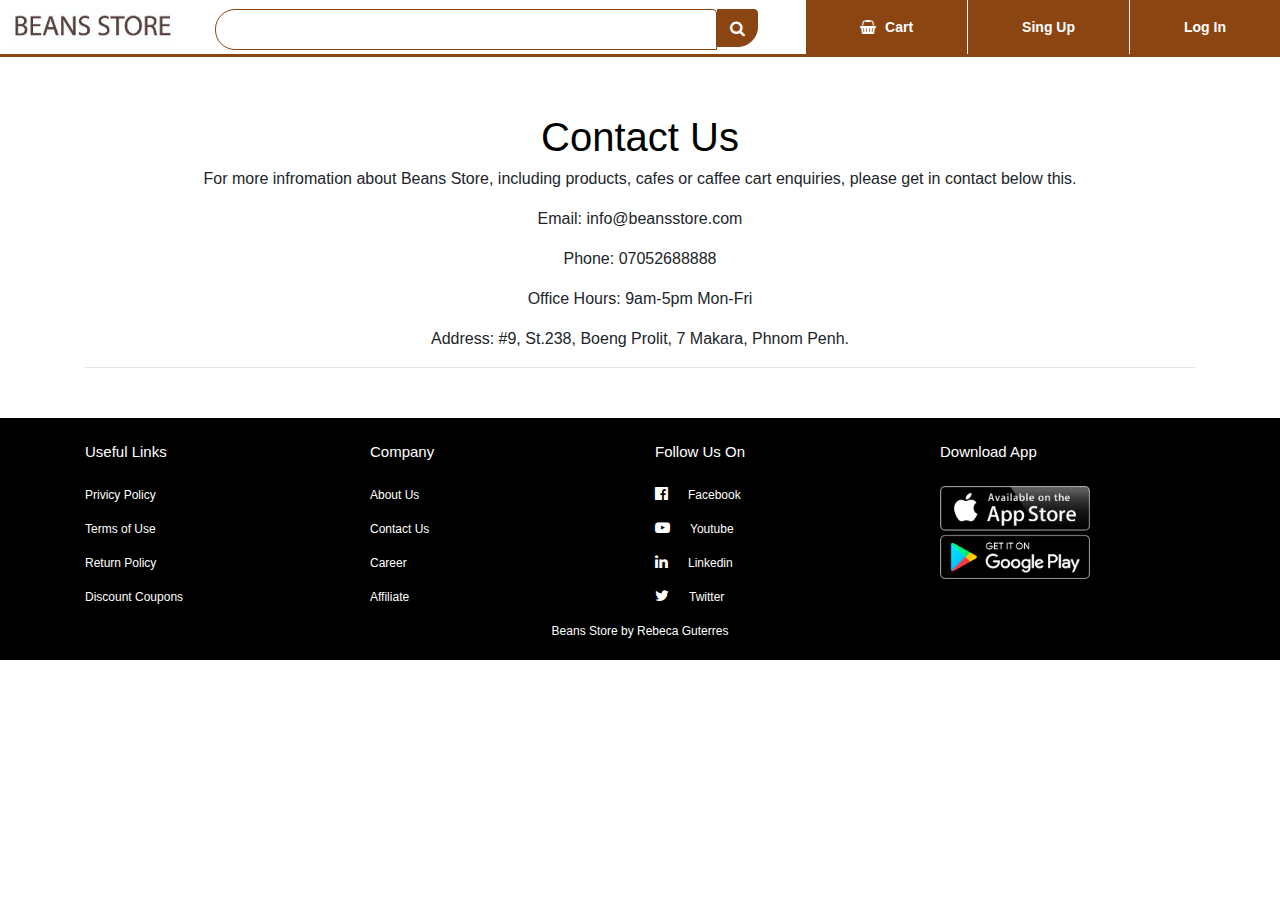
<file: contact.html>
<!DOCTYPE html>
<html lang="en"> 
<head>
<title>Bean Store</title>
<link rel="stylesheet"href="cafetimor.css">  
    
<link rel="stylesheet" href="https://stackpath.bootstrapcdn.com/bootstrap/4.2.1/css/bootstrap.min.css">
<link rel="stylesheet"href="https://stackpath.bootstrapcdn.com/font-awesome/4.7.0/css/font-awesome.min.css">    
<script src="https://code.jquery.com/jquery-3.3.1.slim.min.js"></script>
<script src="https://stackpath.bootstrapcdn.com/bootstrap/4.2.1/js/bootstrap.min.js"></script>
</head>

<body> 
<div class="top-nav-bar">
<div class="search-box">
     <i class="fa fa-bars"id="menu-btn" onclick="openmenu()"></i>
     <i class="fa fa-times"id="close-btn" onclick="closemenu()"></i>   
    <a href="cafetimor.html"><img src="cafe-TL%20shop.jpg" class="logo"></a>
<input type="text" class="form-control">
<span class="input-group-text"><i class="fa fa-search"></i>
</span>    
</div>  
    
<div class="menu-bar">
<ul> 
<li> <a href="#"><i class="fa fa-shopping-basket" aria-hidden="true"></i> Cart </a></li>    
<li> <a href="signup.html">Sing Up</a></li>   
<li> <a href="loginform.html">Log In</a></li>   
</ul>    
</div>  
</div>   
    
 
 <!-----------------contact us-------------------->
    
<section class="contact-us">
<div class="container text-center">
    <h10> Contact Us  </h10>
    
<p> For more infromation about Beans Store, including products, cafes or caffee cart enquiries, please get in contact below this. </p>

<p> Email: info@beansstore.com</p>

<p>Phone: 07052688888 </p>
    
<p> Office Hours: 9am-5pm Mon-Fri </p>  

<p> Address: #9, St.238, Boeng Prolit, 7 Makara, Phnom Penh. </p>    
    
    <hr>
    </div>    
    </section>    
       
    
    
    
    
    
    
    
    
    
    
    
    
    
    
    
    
    <!------------------Footer-------------->

<section class="footer">
<div class="container tex-center">
    <div class="row">
         <div class="col-md-3">
         <h1>Useful Links</h1>
         <p>Privicy Policy</p> 
         <p>Terms of Use</p> 
         <p>Return Policy</p> 
         <p>Discount Coupons</p>     
    </div>  
        
    <div class="col-md-3">
         <h1>Company</h1>
         <p>About Us</p> 
         <p>Contact Us</p> 
         <p>Career</p> 
         <p>Affiliate</p>     
    </div>
        
    <div class="col-md-3">
         <h1> Follow Us On</h1>
         <p><i class="fa fa-facebook-official"></i>Facebook</p> 
         <p><i class="fa fa-youtube-play"></i>Youtube</p> 
         <p><i class="fa fa-linkedin"></i>Linkedin</p> 
         <p><i class="fa fa-twitter"></i>Twitter</p>     
    </div>    
    <div class="col-md-3 footer-image">
         <h1>Download App</h1> 
         <img src="apps.png">
    </div>    
    </div>
    
    <p class="copyright">Beans Store<i class=fa fa-heart-0></i> by Rebeca Guterres</p>
</div>   
</section>    
        
    
<script>
   function openmenu()     
    {
    document.getElementById("side-menu").style.display="block";
    document.getElementById("menu-btn").style.display="none";
    document.getElementById("close-btn").style.display="block";
    }
    
    function closemenu()     
    {
    document.getElementById("side-menu").style.display="none";
    document.getElementById("menu-btn").style.display="block";
    document.getElementById("close-btn").style.display="none";
    }    
</script>      
</body>
</html>
</file>
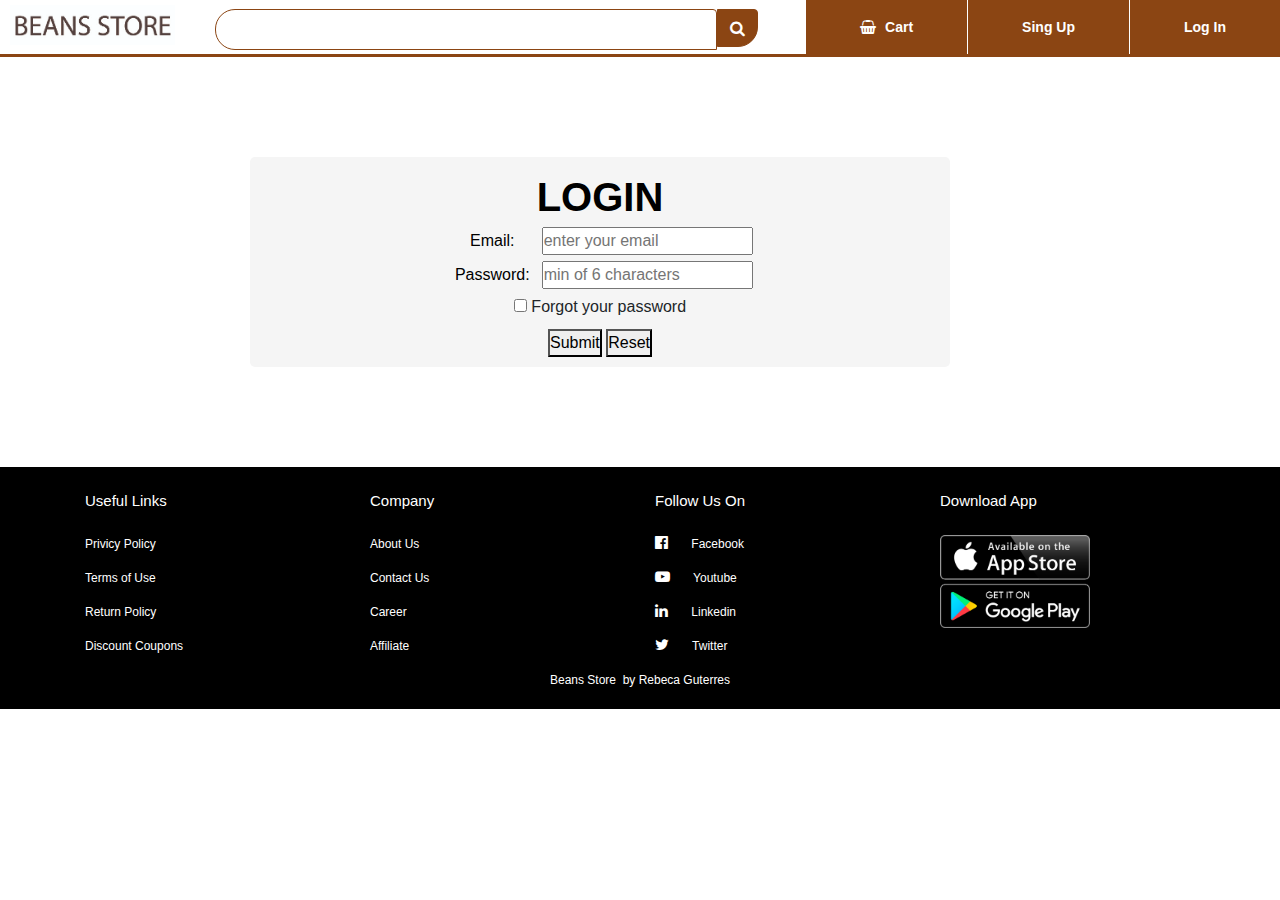
<file: loginform.html>
<!DOCTYPE html>
<html lang="en"> 
<head>
<title> Bean Store </title>
<link rel="stylesheet"  href="cafetimor.css">  
    
<link rel="stylesheet" href="https://stackpath.bootstrapcdn.com/bootstrap/4.2.1/css/bootstrap.min.css">
<link rel="stylesheet"href="https://stackpath.bootstrapcdn.com/font-awesome/4.7.0/css/font-awesome.min.css">    
<script src="https://code.jquery.com/jquery-3.3.1.slim.min.js"></script>
<script src="https://stackpath.bootstrapcdn.com/bootstrap/4.2.1/js/bootstrap.min.js"></script>
</head>

<body> 
<div class="top-nav-bar">
<div class="search-box">
     <i class="fa fa-bars"id="menu-btn" onclick="openmenu()"></i>
     <i class="fa fa-times"id="close-btn" onclick="closemenu()"></i>   
<a href="cafetimor.html"><img src="cafe-TL%20shop.jpg" class="logo"></a> 
<input type="text" class="form-control">
<span class="input-group-text"><i class="fa fa-search"></i>
</span>    
</div>  
    
<div class="menu-bar">
<ul> 
<li> <a href="#"> <i class="fa fa-shopping-basket" aria-hidden="true"></i> Cart </a></li>    
<li> <a href="signup.html"> Sing Up </a></li>   
<li> <a href="loginform.html"> Log In </a></li>   
</ul>    
</div>  
</div>   
    

 <!--------------Login--------------->
    
<section id="formlogin">
<form action="php-example.php" method="post" autocomplete="on">
<h11> LOGIN </h11>

<div>
<label for="email">Email:</label> 
<input type="email" id="email" name="user_email" placeholder="enter your email">
</div>    
<div>
<label for="password">Password:</label> <input type="password" id="password"
name="user_password" placeholder="min of 6 characters">
</div>
<div>
<input type="checkbox" name="term" value="termandcondition" id="terms"> Forgot your password
</div>
<div class="button">
<button type="submit">Submit</button>
<button type="reset">Reset</button>
</div>
</form>
    
    </section>
 <!------------------Footer-------------->

<section class="footer">
<div class="container tex-center">
    <div class="row">
         <div class="col-md-3">
         <h1> Useful Links</h1>
         <p>Privicy Policy</p> 
         <p>Terms of Use</p> 
         <p>Return Policy</p> 
         <p>Discount Coupons</p>     
    </div>  
        
    <div class="col-md-3">
         <h1> Company</h1>
         <p>About Us</p> 
         <p>Contact Us</p> 
         <p>Career</p> 
         <p>Affiliate</p>     
    </div>
        
    <div class="col-md-3">
         <h1> Follow Us On</h1>
         <p><i class="fa fa-facebook-official"></i> Facebook</p> 
         <p><i class="fa fa-youtube-play"></i> Youtube</p> 
         <p><i class="fa fa-linkedin"></i> Linkedin</p> 
         <p><i class="fa fa-twitter"></i> Twitter</p>     
    </div>    
    <div class="col-md-3 footer-image">
         <h1> Download App </h1> 
         <img src="apps.png">
    </div>    
    </div>
    
    <p class="copyright"> Beans Store <i class=fa fa-heart-0></i> by Rebeca Guterres</p>
</div>   
</section>    
        
           
    
    
    
    
    
    
    
<script>
   function openmenu()     
    {
    document.getElementById("side-menu").style.display="block";
    document.getElementById("menu-btn").style.display="none";
    document.getElementById("close-btn").style.display="block";
    }
    
    function closemenu()     
    {
    document.getElementById("side-menu").style.display="none";
    document.getElementById("menu-btn").style.display="block";
    document.getElementById("close-btn").style.display="none";
    }    
</script>      
</body>
<html></html>
</file>
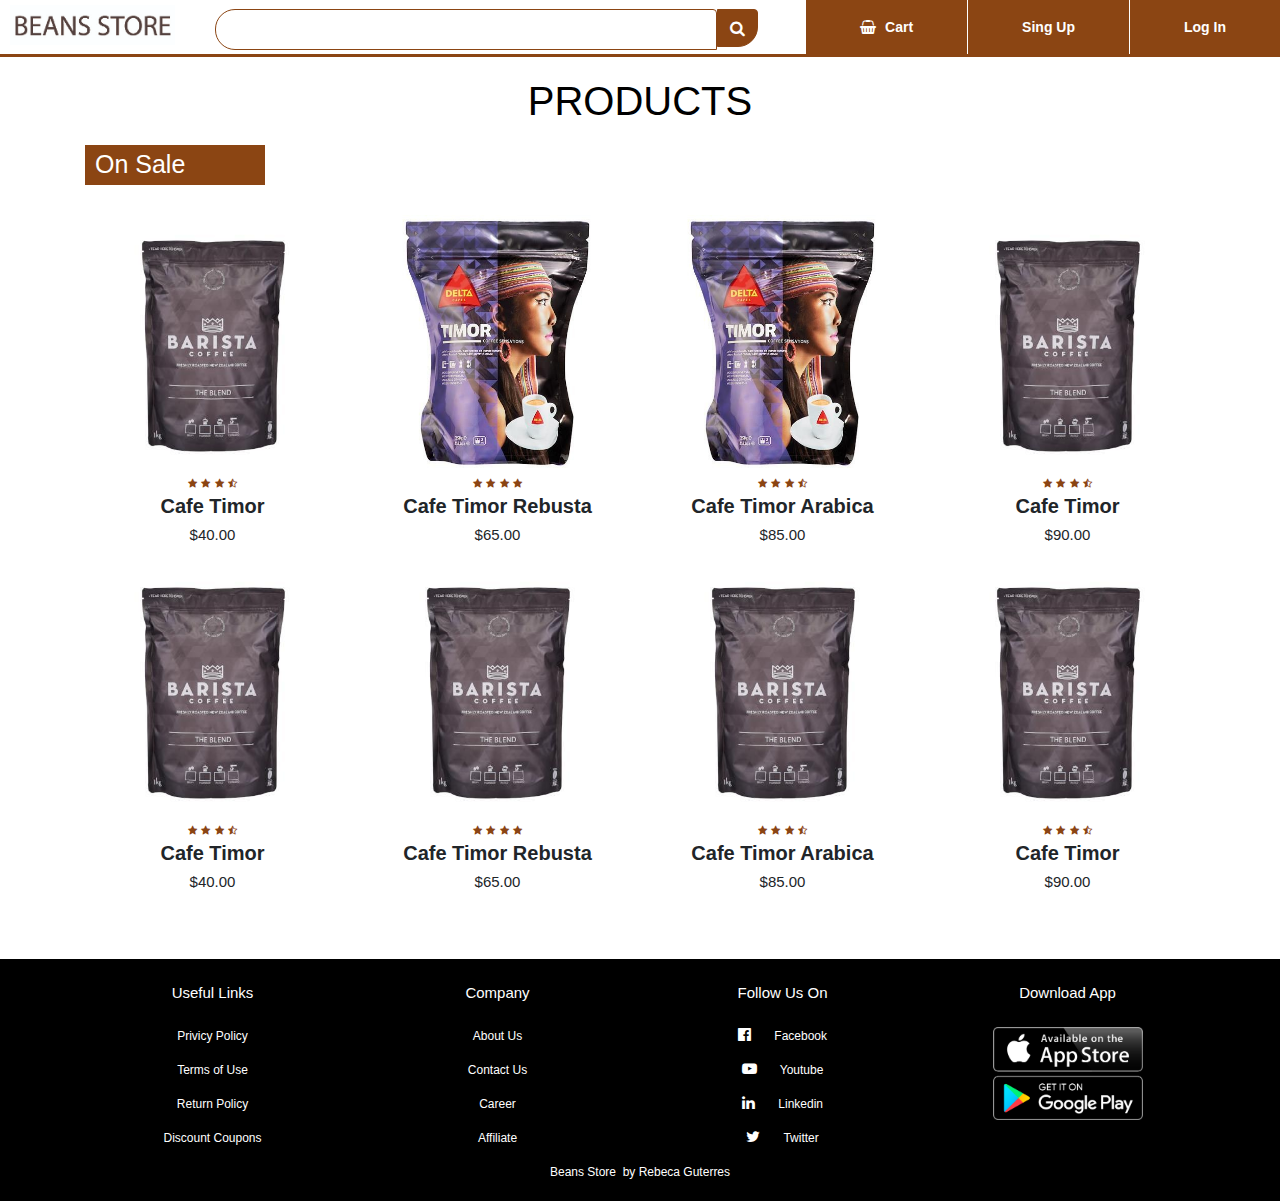
<file: product.html>
<!DOCTYPE html>
<html lang="en"> 
<head>
<meta charset="utf-8">
<title> Cafe Timor Single product </title>    
<meta name="viewport" content="width=device-width, initial-scale=1"> 
<link rel="stylesheet"  href="cafetimor.css">  
  <link rel="stylesheet" href="https://stackpath.bootstrapcdn.com/bootstrap/4.2.1/css/bootstrap.min.css">
<link rel="stylesheet" href="https://stackpath.bootstrapcdn.com/font-awesome/4.7.0/css/font-awesome.min.css">    
<script src="https://code.jquery.com/jquery-3.3.1.slim.min.js"></script>
<script src="https://stackpath.bootstrapcdn.com/bootstrap/4.2.1/js/bootstrap.min.js"></script>
</head>

<body> 
<div class="top-nav-bar">
<div class="search-box">
     <i class="fa fa-bars"id="menu-btn" onclick="openmenu()"></i>
     <i class="fa fa-times"id="close-btn" onclick="closemenu()"></i>
    
    <a href="cafetimor.html"><img src="cafe-TL%20shop.jpg" class="logo"></a> 
<input type="text" class="form-control">
<span class="input-group-text"><i class="fa fa-search"></i>
</span>    
</div>  
    
<div class="menu-bar">
<ul> 
<li> <a href="#"> <i class="fa fa-shopping-basket" aria-hidden="true"></i> Cart </a></li>    
<li> <a href="signup.html"> Sing Up </a></li>   
<li> <a href="loginform.html"> Log In </a></li>   
</ul>    
</div>  
</div>  
    
    
  <!------------------Beans Store Product-------------->
    
<div class="section-header text-center">
<h1 class="big-text"> PRODUCTS </h1>
    
<section class="on-sale">
<div class="container">
      <div class="tittle-box">
      <h2>On Sale</h2>       
      </div>
      <div class="row">
      <div class="col-md-3">
      <div class="product-top">
          <a href="cafebarista.html"><img src="grande.jpg"></a>
          <div class="overlay-right">
          <button type="button" class="btn btn-secondary" title="Quick Shop">
            <i class="fa fa-eye"></i>  
            </button>
              
            <button type="button" class="btn btn-secondary" title="Add to wishlist">
            <i class="fa fa-heart-o"></i>  
            </button>
              
            <button type="button" class="btn btn-secondary" title="Add to cart">
            <i class="fa fa-shopping-cart"></i>  
            </button>  
        </div>
          
      </div>
      
      <div class="product-bottom text-center">
       <i class="fa fa-star"></i>     
       <i class="fa fa-star"></i>  
       <i class="fa fa-star"></i>  
       <i class="fa fa-star-half-o"></i>  
          <h3> Cafe Timor </h3>
          <h5> $40.00</h5>
      </div>      
      </div>
         
          
          
   <div class="col-md-3">
      <div class="product-top">
         <a href="cafedelta1kg.html"><img src="coffee-delta-timor.jpg"></a>
          <div class="overlay-right">
          <button type="button" class="btn btn-secondary" title="Quick Shop">
            <i class="fa fa-eye"></i>  
            </button>
              
            <button type="button" class="btn btn-secondary" title="Add to wishlist">
            <i class="fa fa-heart-o"></i>  
            </button>
              
            <button type="button" class="btn btn-secondary" title="Add to cart">
            <i class="fa fa-shopping-cart"></i>  
            </button>        
        </div>
        </div>
      
          
          
      <div class="product-bottom text-center">
       <i class="fa fa-star"></i>     
       <i class="fa fa-star"></i>  
       <i class="fa fa-star"></i>  
       <i class="fa fa-star"></i>  
          <h3> Cafe Timor Rebusta </h3>
          <h5> $65.00</h5>
      </div>      
      </div>
          
          
    <div class="col-md-3">
      <div class="product-top">
          <a href="cafedelta.html"> <img src="coffee-delta-timor.jpg"> </a>
          <div class="overlay-right">
          <button type="button" class="btn btn-secondary" title="Quick Shop">
            <i class="fa fa-eye"></i>  
            </button>
              
            <button type="button" class="btn btn-secondary" title="Add to wishlist">
            <i class="fa fa-heart-o"></i>  
            </button>
              
            <button type="button" class="btn btn-secondary" title="Add to cart">
            <i class="fa fa-shopping-cart"></i>  
            </button>  
        </div>
          
      </div>
      
      <div class="product-bottom text-center">
       <i class="fa fa-star"></i>     
       <i class="fa fa-star"></i>  
       <i class="fa fa-star"></i>  
       <i class="fa fa-star-half-o"></i>  
          <h3> Cafe Timor Arabica </h3>
          <h5> $85.00</h5>
      </div>      
      </div>
          
     <div class="col-md-3">
      <div class="product-top">
          <a href="productssale.html"><img src="grande.jpg"></a>
          <div class="overlay-right">
          <button type="button" class="btn btn-secondary" title="Quick Shop">
            <i class="fa fa-eye"></i>  
            </button>
              
            <button type="button" class="btn btn-secondary" title="Add to wishlist">
            <i class="fa fa-heart-o"></i>  
            </button>
              
            <button type="button" class="btn btn-secondary" title="Add to cart">
            <i class="fa fa-shopping-cart"></i>  
            </button>  
        </div>
          
      </div>
      
      <div class="product-bottom text-center">
       <i class="fa fa-star"></i>     
       <i class="fa fa-star"></i>  
       <i class="fa fa-star"></i>  
       <i class="fa fa-star-half-o"></i>        
          <h3> Cafe Timor </h3>
          <h5> $90.00</h5>
      </div>      
      </div>  
          
</div>
</div>       
    
    
    
<section class="new-products">
<div class="container">
    
<div class="row">
      <div class="col-md-3">
      <div class="product-top">
          <img src="grande.jpg">
          <div class="overlay-right">
          <button type="button" class="btn btn-secondary" title="Quick Shop">
            <i class="fa fa-eye"></i>  
            </button>
              
            <button type="button" class="btn btn-secondary" title="Add to wishlist">
            <i class="fa fa-heart-o"></i>  
            </button>
              
            <button type="button" class="btn btn-secondary" title="Add to cart">
            <i class="fa fa-shopping-cart"></i>  
            </button>  
        </div>
          
      </div>
      
      <div class="product-bottom text-center">
       <i class="fa fa-star"></i>     
       <i class="fa fa-star"></i>  
       <i class="fa fa-star"></i>  
       <i class="fa fa-star-half-o"></i>  
          <h3> Cafe Timor </h3>
          <h5> $40.00</h5>
      </div>      
      </div>
          
   <div class="col-md-3">
      <div class="product-top">
          <img src="grande.jpg">
          <div class="overlay-right">
          <button type="button" class="btn btn-secondary" title="Quick Shop">
            <i class="fa fa-eye"></i>  
            </button>
              
            <button type="button" class="btn btn-secondary" title="Add to wishlist">
            <i class="fa fa-heart-o"></i>  
            </button>
              
            <button type="button" class="btn btn-secondary" title="Add to cart">
            <i class="fa fa-shopping-cart"></i>  
            </button>  
        </div>
          
      </div>
      
      <div class="product-bottom text-center">
       <i class="fa fa-star"></i>     
       <i class="fa fa-star"></i>  
       <i class="fa fa-star"></i>  
       <i class="fa fa-star"></i>  
          <h3> Cafe Timor Rebusta </h3>
          <h5> $65.00</h5>
      </div>      
      </div>
          
          
    <div class="col-md-3">
      <div class="product-top">
          <img src="grande.jpg">
          <div class="overlay-right">
          <button type="button" class="btn btn-secondary" title="Quick Shop">
            <i class="fa fa-eye"></i>  
            </button>
              
            <button type="button" class="btn btn-secondary" title="Add to wishlist">
            <i class="fa fa-heart-o"></i>  
            </button>
              
            <button type="button" class="btn btn-secondary" title="Add to cart">
            <i class="fa fa-shopping-cart"></i>  
            </button>  
        </div>
          
      </div>
      
      <div class="product-bottom text-center">
       <i class="fa fa-star"></i>     
       <i class="fa fa-star"></i>  
       <i class="fa fa-star"></i>  
       <i class="fa fa-star-half-o"></i>  
          <h3> Cafe Timor Arabica </h3>
          <h5> $85.00</h5>
      </div>      
      </div>
          
     <div class="col-md-3">
      <div class="product-top">
          <img src="grande.jpg">
          <div class="overlay-right">
          <button type="button" class="btn btn-secondary" title="Quick Shop">
            <i class="fa fa-eye"></i>  
            </button>
              
            <button type="button" class="btn btn-secondary" title="Add to wishlist">
            <i class="fa fa-heart-o"></i>  
            </button>
              
            <button type="button" class="btn btn-secondary" title="Add to cart">
            <i class="fa fa-shopping-cart"></i>  
            </button>  
        </div>
          
      </div>
      
      <div class="product-bottom text-center">
       <i class="fa fa-star"></i>     
       <i class="fa fa-star"></i>  
       <i class="fa fa-star"></i>  
       <i class="fa fa-star-half-o"></i>    
          <h3> Cafe Timor </h3>
          <h5> $90.00</h5>
      </div>      
      </div>  
</div>         
</div>     
</section>
    
      
    
<!------------------Footer-------------->
    
<section class="footer">
<div class="container tex-center">
    <div class="row">
         <div class="col-md-3">
         <h1> Useful Links</h1>
         <p>Privicy Policy</p> 
         <p>Terms of Use</p> 
         <p>Return Policy</p> 
         <p>Discount Coupons</p>     
    </div>  
        
    <div class="col-md-3">
         <h1> Company</h1>
         <p>About Us</p> 
         <p>Contact Us</p> 
         <p>Career</p> 
         <p>Affiliate</p>     
    </div>
        
    <div class="col-md-3">
         <h1> Follow Us On</h1>
         <p><i class="fa fa-facebook-official"></i> Facebook</p> 
         <p><i class="fa fa-youtube-play"></i> Youtube</p> 
         <p><i class="fa fa-linkedin"></i> Linkedin</p> 
         <p><i class="fa fa-twitter"></i> Twitter</p>     
    </div>    
    <div class="col-md-3 footer-image">
         <h1> Download App </h1> 
         <img src="apps.png">
    </div>    
    </div>
    
    <p class="copyright"> Beans Store <i class=fa fa-heart-0></i> by Rebeca Guterres</p>
</div>   
</section>    
        
    
<script>
   function openmenu()     
    {
    document.getElementById("side-menu").style.display="block";
    document.getElementById("menu-btn").style.display="none";
    document.getElementById("close-btn").style.display="block";
    }
    
    function closemenu()     
    {
    document.getElementById("side-menu").style.display="none";
    document.getElementById("menu-btn").style.display="block";
    document.getElementById("close-btn").style.display="none";
    }    
</script>      
<body></body>
<html></html>
</file>
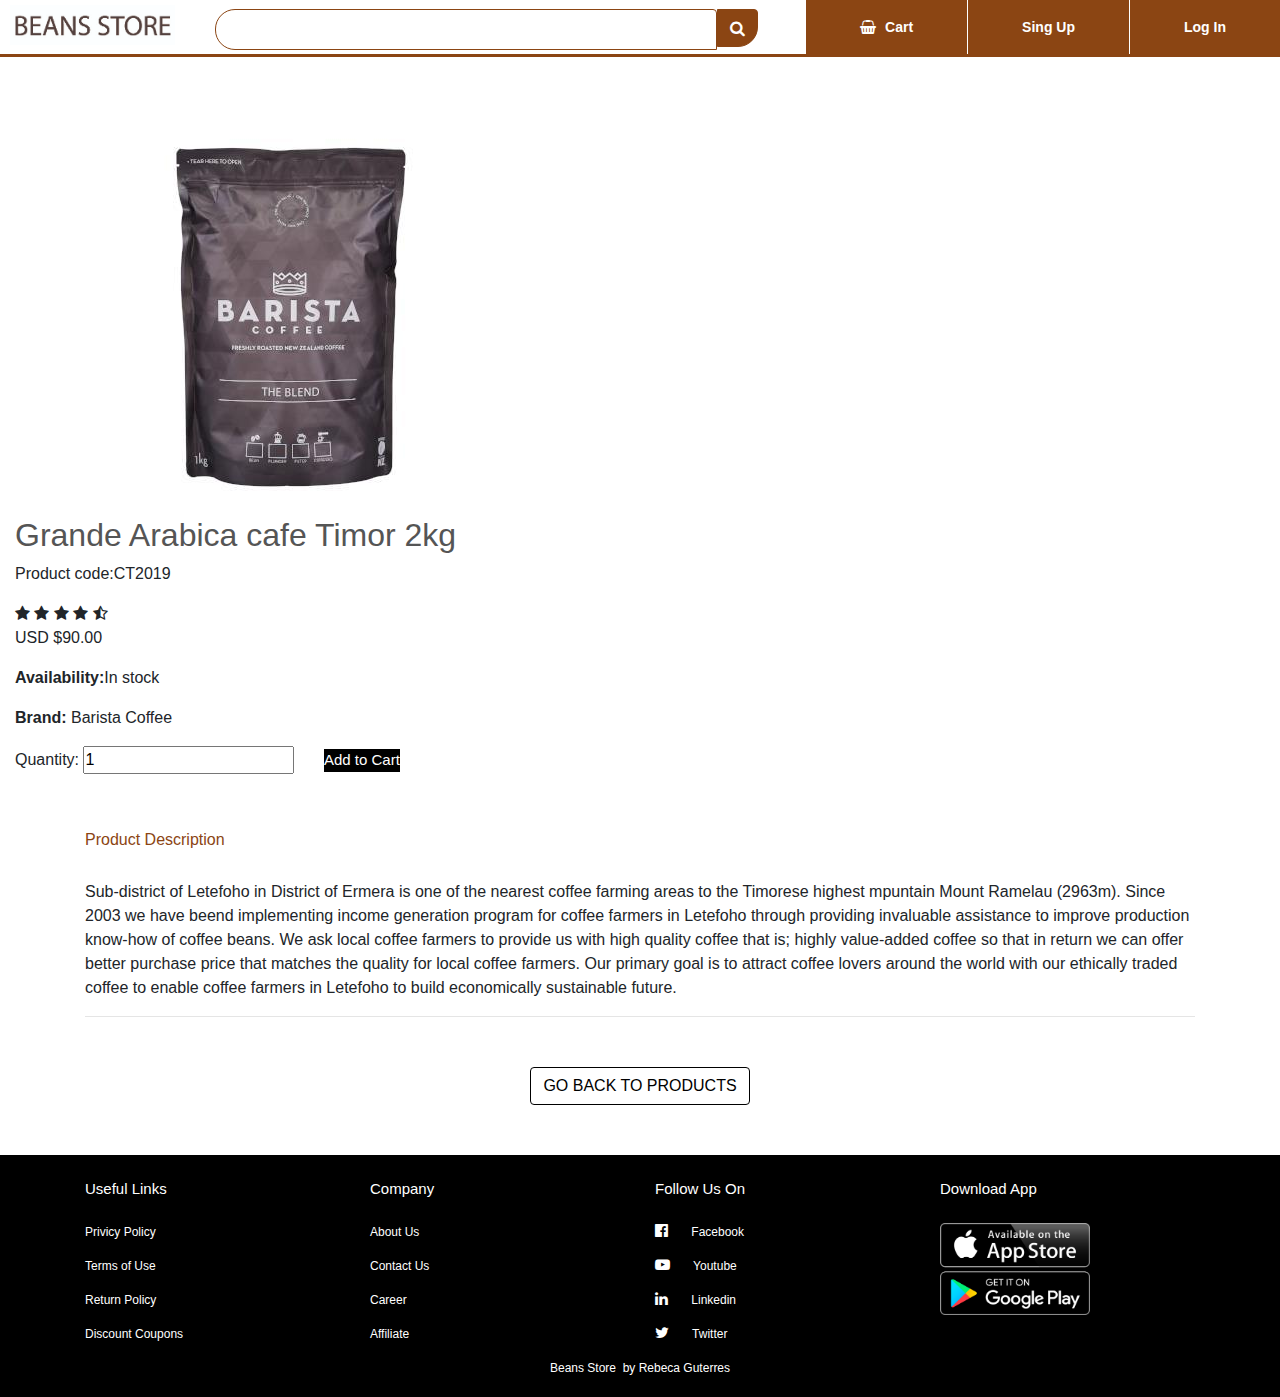
<file: productssale.html>
<!DOCTYPE html>
<html lang="en"> 
<head>
<title> Bean Store </title>
<link rel="stylesheet"  href="cafetimor.css">  
    
<link rel="stylesheet" href="https://stackpath.bootstrapcdn.com/bootstrap/4.2.1/css/bootstrap.min.css">
<link rel="stylesheet"href="https://stackpath.bootstrapcdn.com/font-awesome/4.7.0/css/font-awesome.min.css">    
<script src="https://code.jquery.com/jquery-3.3.1.slim.min.js"></script>
<script src="https://stackpath.bootstrapcdn.com/bootstrap/4.2.1/js/bootstrap.min.js"></script>
</head>

<body> 
<div class="top-nav-bar">
<div class="search-box">
     <i class="fa fa-bars"id="menu-btn" onclick="openmenu()"></i>
     <i class="fa fa-times"id="close-btn" onclick="closemenu()"></i>   
<a href="cafetimor.html"><img src="cafe-TL%20shop.jpg" class="logo"> </a>
<input type="text" class="form-control">
<span class="input-group-text"><i class="fa fa-search"></i>
</span>    
</div>  
    
<div class="menu-bar">
<ul> 
<li> <a href="#"> <i class="fa fa-shopping-basket" aria-hidden="true"></i> Cart </a></li>    
<li> <a href="#"> Sing Up </a></li>   
<li> <a href="loginform.html"> Log In </a></li>   
</ul>    
</div>  
</div>   
    

    
<!-----------------Single Product-------------------->

<Section class="single-product">
    <div class="container">
    <div class="row">
    <div class="col-md-5">
         <img src="grande.jpg">   
    </div>     
    </div>    
    </div>
    
<div class="col-md-7">
    <h2> Grande Arabica cafe Timor 2kg </h2>
    <p>Product code:CT2019</p> 
    <i class="fa fa-star"></i>
    <i class="fa fa-star"></i>
    <i class="fa fa-star"></i>
    <i class="fa fa-star"></i>
    <i class="fa fa-star-half-o"></i>
    
    <p class="price">USD $90.00</p>
    <p><b>Availability:</b>In stock</p>
    <p><b>Brand:</b> Barista Coffee</p>
    <label>Quantity:</label>
    <input type="text" value="1">
    <button type="button" class="btn-primary">Add to Cart</button>
</div>    
</Section>  
    
<!-----------------Product-description-------------------->
    
<section class="product-description">
<div class="container">
<h6> Product Description </h6>
<p>Sub-district of Letefoho in District of Ermera is one of the nearest coffee farming areas to the Timorese highest mpuntain Mount Ramelau (2963m).  Since 2003 we have beend implementing income generation program for coffee farmers in Letefoho through providing invaluable assistance to improve production know-how of coffee beans. We ask local coffee farmers to provide us with high quality coffee that is; highly value-added coffee so that in return we can offer better purchase price that matches the quality for local coffee farmers. Our primary goal is to attract coffee lovers around the world with our ethically traded coffee to enable coffee farmers in Letefoho to build economically sustainable future.</p>    
    <hr>
    </div>    
    </section>
    
  <!-----------------Go back link-------------------->  
    
<section class="goback-link">
<div class="container text-center">
     <a class="btn btn-secondary btn-has-icon before return-link"href="product.html"> GO BACK TO PRODUCTS </a>
</div>
</section>
    
    
    
<!------------------Footer-------------->

<section class="footer">
<div class="container tex-center">
    <div class="row">
         <div class="col-md-3">
         <h1> Useful Links</h1>
         <p>Privicy Policy</p> 
         <p>Terms of Use</p> 
         <p>Return Policy</p> 
         <p>Discount Coupons</p>     
    </div>  
        
    <div class="col-md-3">
         <h1> Company</h1>
         <p>About Us</p> 
         <p>Contact Us</p> 
         <p>Career</p> 
         <p>Affiliate</p>     
    </div>
        
    <div class="col-md-3">
         <h1> Follow Us On</h1>
         <p><i class="fa fa-facebook-official"></i> Facebook</p> 
         <p><i class="fa fa-youtube-play"></i> Youtube</p> 
         <p><i class="fa fa-linkedin"></i> Linkedin</p> 
         <p><i class="fa fa-twitter"></i> Twitter</p>     
    </div>    
    <div class="col-md-3 footer-image">
         <h1> Download App </h1> 
         <img src="apps.png">
    </div>    
    </div>
    
    <p class="copyright"> Beans Store <i class=fa fa-heart-0></i> by Rebeca Guterres</p>
</div>   
</section>    
        
    
<script>
   function openmenu()     
    {
    document.getElementById("side-menu").style.display="block";
    document.getElementById("menu-btn").style.display="none";
    document.getElementById("close-btn").style.display="block";
    }
    
    function closemenu()     
    {
    document.getElementById("side-menu").style.display="none";
    document.getElementById("menu-btn").style.display="block";
    document.getElementById("close-btn").style.display="none";
    }    
</script>      
</body>
</html>
</file>
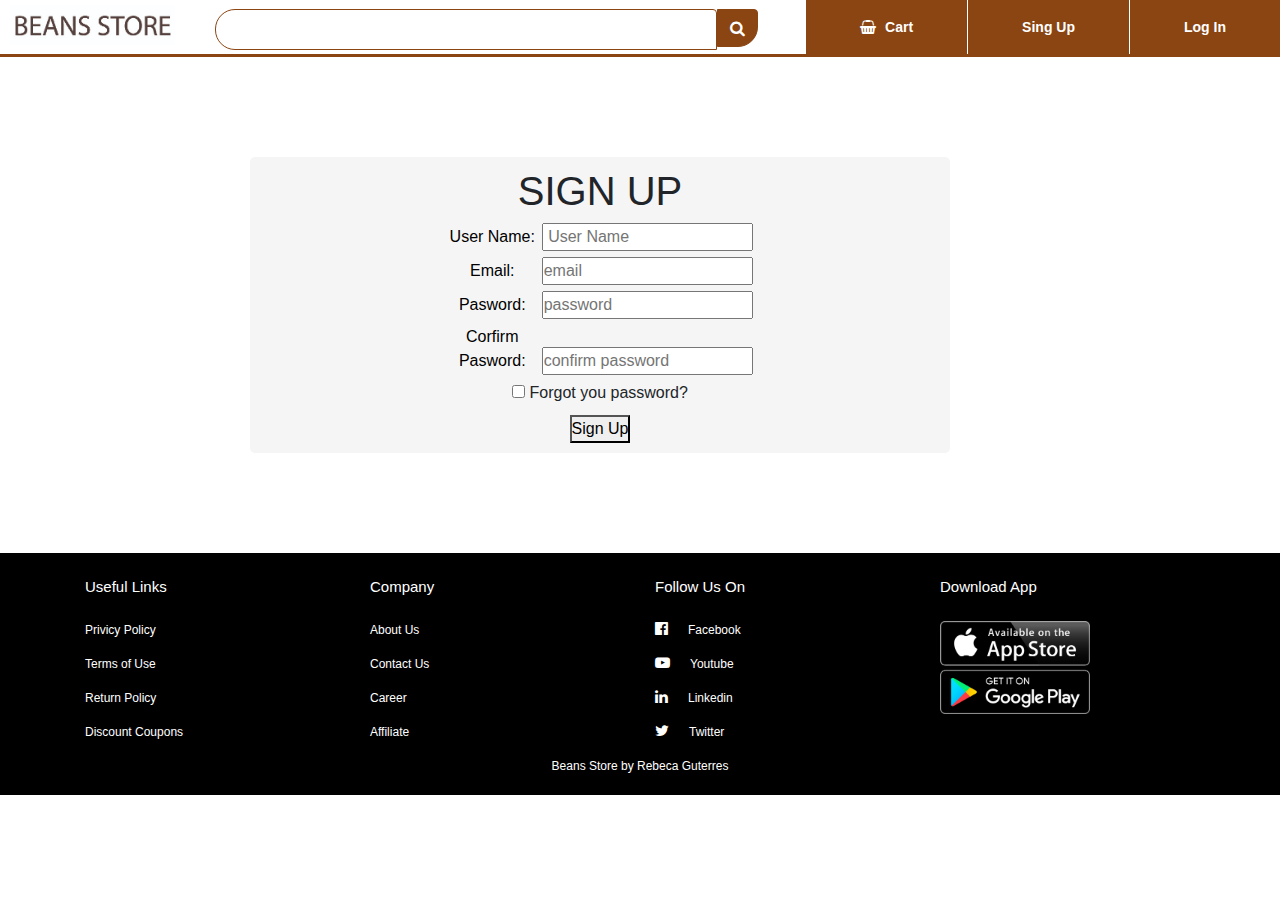
<file: signup.html>
<!DOCTYPE html>
<html lang="en"> 
<head>
<title>Bean Store</title>
<link rel="stylesheet"href="cafetimor.css">  
    
<link rel="stylesheet" href="https://stackpath.bootstrapcdn.com/bootstrap/4.2.1/css/bootstrap.min.css">
<link rel="stylesheet"href="https://stackpath.bootstrapcdn.com/font-awesome/4.7.0/css/font-awesome.min.css">    
<script src="https://code.jquery.com/jquery-3.3.1.slim.min.js"></script>
<script src="https://stackpath.bootstrapcdn.com/bootstrap/4.2.1/js/bootstrap.min.js"></script>
</head>

<body> 
<div class="top-nav-bar">
<div class="search-box">
     <i class="fa fa-bars"id="menu-btn" onclick="openmenu()"></i>
     <i class="fa fa-times"id="close-btn" onclick="closemenu()"></i>   
<a href="cafetimor.html"><img src="cafe-TL%20shop.jpg" class="logo"></a>
<input type="text" class="form-control">
<span class="input-group-text"><i class="fa fa-search"></i>
</span>    
</div>  
    
<div class="menu-bar">
<ul> 
<li> <a href="#"><i class="fa fa-shopping-basket" aria-hidden="true"></i> Cart </a></li>    
<li> <a href="signup.html">Sing Up</a></li>   
<li> <a href="loginform.html">Log In</a></li>   
</ul>    
</div>  
</div>   
    
  <!--------------Sign Up--------------->

<section id="formlogin">
<form action="php-example.php"method="post">
<h1> SIGN UP </h1>

    <div> 
    <label for="name"> User Name: </label>
    <input placeholder=" User Name" type="text" id="username" name="username">
    </div> 
    <div>
        <label for="email"> Email:</label>
        <input placeholder="email" type="tex" id="email">
               </div>   
    <div> 
        <label for="password"> Pasword: </label>
        <input placeholder="password" type="password" id="password">
    </div>    
       <div> 
        <label for="confirmpassword"> Corfirm Pasword: </label>
        <input placeholder="confirm password" type="password" id="confirmpassword">
    </div> 
    <div> 
    <input type="checkbox" id="terms" name="term" value="term and condition"> Forgot you password?
    </div>
    
    <div class="button">
        <button type="submit" > Sign Up </button>
    </div>
</form>
    
    </section>
      
    
 
<!------------------Footer-------------->

<section class="footer">
<div class="container tex-center">
    <div class="row">
         <div class="col-md-3">
         <h1>Useful Links</h1>
         <p>Privicy Policy</p> 
         <p>Terms of Use</p> 
         <p>Return Policy</p> 
         <p>Discount Coupons</p>     
    </div>  
        
    <div class="col-md-3">
         <h1>Company</h1>
         <p>About Us</p> 
         <p>Contact Us</p> 
         <p>Career</p> 
         <p>Affiliate</p>     
    </div>
        
    <div class="col-md-3">
         <h1> Follow Us On</h1>
         <p><i class="fa fa-facebook-official"></i>Facebook</p> 
         <p><i class="fa fa-youtube-play"></i>Youtube</p> 
         <p><i class="fa fa-linkedin"></i>Linkedin</p> 
         <p><i class="fa fa-twitter"></i>Twitter</p>     
    </div>    
    <div class="col-md-3 footer-image">
         <h1>Download App</h1> 
         <img src="apps.png">
    </div>    
    </div>
    
    <p class="copyright">Beans Store<i class=fa fa-heart-0></i> by Rebeca Guterres</p>
</div>   
</section>    
        
    
    
        
    
<script>
   function openmenu()     
    {
    document.getElementById("side-menu").style.display="block";
    document.getElementById("menu-btn").style.display="none";
    document.getElementById("close-btn").style.display="block";
    }
    
    function closemenu()     
    {
    document.getElementById("side-menu").style.display="none";
    document.getElementById("menu-btn").style.display="block";
    document.getElementById("close-btn").style.display="none";
    }    
</script>      
</body>
</html>
</file>
<file: cafetimor.css>
*
{
    margin: 0;
    padding: 0;
}
body
{
    background-color: white;
    font-family: sans-serif;
}
.top-nav-bar
{
    height: 57px;
    top: 0;
    position:static;
    background: #fff;
    margin-bottom: 20px;
    border-bottom: 3px solid saddlebrown ;
    z-index: 2;
}
.logo
{  
    height: 40px;
    margin: 5px 10px;
    
}
.form-control
{
    margin-top: 9px;
    margin-left: 30px;
    border:1px solid saddlebrown !important;
    border-top-left-radius: 20px !important;
    border-bottom-left-radius: 20px !important;
    border-top-right-radius:0; !important;
    border-bottom-right-radius: 0 !important;
    box-shadow: none !important
}
.input-group-text
{
    background: saddlebrown !important;
    border: 1px solid saddlebrown!important;
    margin: 8.5px 10px 3px 0 !important;
    border-top-left-radius: 0px !important;
    border-bottom-left-radius: 0px !important;
    border-top-right-radius:20px; !important;
    border-bottom-right-radius: 20px !important;
    cursor: pointer;
}
.search-box
{
    display:inline-flex;
    width: 60%;
}      
.fa-search
{
    color: white;
}
.menu-bar
{
    width: 40%;
    height: 57px;
    float: right
}
.menu-bar ul
{
    display: inline-flex;
    float: right;
}
.menu-bar ul li
{
    border-left: 1px solid white;
    list-style-type: none;
    padding: 15px 54px;
    text-align:center;
    background-color:saddlebrown;
    cursor: pointer;
}
.menu-bar ul li a
{
    font-size: 14px;
    font-weight: bold;
    color: white;
    text-decoration:none;
}
.fa-shopping-basket
{
    margin-right: 5px;
}


@media only screen and (max-width:980px)
{
    .top-nav-bar
    {
        height: 118px;
        border-bottom: 0;
    }
    .search-box
    {
        width: 100%;
    }
    .menu-bar
    {
        width: 100%;
    }
    .menu-ba ul
    {
      margin: 10px 0;
      width: 100%;    
    }
    .menu-bar ul li
    {
        height: 57px;
        width: 100%;
    }
    
    }


/*-------------Side-menu---------------*/

.side-menu
{
    height: 79%;
    width: 15%;
    font-size: 14px;
    float: left;
    z-index: 2;
    background: #ddd;
    color:black;
}

.side-menu a:hover {
    color: saddlebrown;
}

.side-menu a:visited {
    color:black;
}

.side-menu ul
{
    margin-left: 10px;
}

.side-menu ul li
{
    list-style-type: none;
    font-weight: bold;
    margin-top: 10px;
    cursor: pointer;
    
}

.side-menu ul li:hover
{
    color:saddlebrown;
}

.side-menu ul li ul
{
    display: none;
    z-index: 10;
    top: 77px;
}

.side-menu ul li:hover ul
{
    display: block;
    height: 400px;
    margin-left:14px;
    padding: 0 100px 10px 10px;
    position: fixed;
    background: #ececec;
    box-shadow: 1px 1px 4px 1px rgba(0.0,0,0,5);
    color: black;
}
    
.fa-angle-right
{
    
    margin-top: 4px;
    margin-right: 8px;
    float: right;
    
}

#menu-btn, #close-btn
{
    font-size: 30px;
    margin: 10px;
    color:saddlebrown;
    display: none;
}

@media only screen and (max-width:980px)
{
    .side-menu
    {
        width: 34%;
        z-index: 20;
        top: 133px;
        position: fixed;
        font-size:12px; 
        display:none;
        color: saddlebrown;
    }
    .side-menu ul li ul
    {
        top: 133px;
    }
    .side-menu ul li:hover ul   
    {
        margin-left: 31%;
    }
    
    #menu-btn
    {
        display: block;
    }  
}


/*-------------Slider CSS----------------*/

.slider
{
    width: 1000px;
    margin-left: 18%;
    padding: 0 10px;
}

.carousel
{
    box-shadow: 1px 1px 2px 1px rgba(0,0,0,0.3)
}

.carousel-indicators
{
    z-index: 1 !important;
}


@media only screen and (max-width:980px)
{
  .slider
    {
        width: 100%;
        margin-left: 0;
    }
}
/*-----------featured-categories CSS------------*/

.featured-categories
{
    margin: 50px 0;
}

.featured-categories img
{
    width: 100%;
    padding: 20px 0;
    transition: 1s;
    cursor: pointer;
}

.featured-categories img:hover
{
    transform: scale(1.1);
}

.container
{
    width: 10%;
    margin: auto;
}


/*------------------On Sale product CSS--------------*/

.tittle-box
{
    background:saddlebrown;
    color: #fff;
    width: 180px;
    padding: 4px 10px;
    height: 40px;
    margin-bottom: 30px;
    display: flex;
    
}

.tittle-box h2
{
    font-size: 25px;
}

.tittle-box::after
{
    content: '';
    border-top: 45px saddlebrown ;
    border-right: 50px solid transparent;
    position:absolute;
    display: flex;
    margin-top -2px;
    margin-left: 170px;
}

/*------------------Product-top CSS--------------*/

.product-top img
{
    width: 100%;
}

.overlay-right
{
    display: block;
    opacity: 0;
    position: absolute;
    top: 10%;
    margin-left: 0;
    width: 70px;
}

.overlay-right .fa
{
    cursor: pointer;
    background-color: black;
    color: white;
    height: 35px;
    width: 35px;
    font-size: 20px;
    padding: 7px;
    margin-top: 5%;
    margin-bottom: 5%;
}

.overlay-right .btn-secondary
{
    background: none !important;
    border: none !important;
    box-shadow: none !important;
}

.product-top:hover .overlay-right
{
    opacity: 1;
    margin-left: 5%;
    transition: 0.5s;
}

/*------------------Product-bottom CSS--------------*/

.product-bottom .fa
{
    color: saddlebrown;
    font-size: 10px;
}

.product-bottom h3
{
    font-size: 20px;
    font-weight: bold;
}

.product-bottom h5
{
    font-size: 15px;
    padding-bottom: 10px;
}

.new products
{
    margin: 50px 0
}


/*------------------Website features--------------*/

.website-features
{
    margin: 60px 0;
}

.website-features img
{
    width: 20%;
}

.feature-text
{
    margin-top:10px;
    float: right;
    width:80%;
    padding-left:20px;
}

.feature-box
{
    padding-top:20px;
}



/*------------------Single Product--------------*/

.single-product
{
    margin-top: 50px;
}

.col-md-7 h2
{
    color: #555;
}

.single product .fa
{
    color: saddlebrown;
}

.single product .price
{
    color: saddlebrown;
    font-size: 26px;
    font-weight: bold;
    padding-top: 20px;
}

.single product input
{
    border: 1px solid #ccc;
    font-weight: bold;
    height: 33px;
    text-align: center;
    width: 30px;
}

.single-product .btn-primary
{
    background: black !important;
    color: #fff;
    font-size: 15px;
    margin-left: 25px;
    border: none;
    box-shadow: none !important;
}

/*------------------Product-description--------------*/

.product-description h6

{
    margin-top: 50px;
    color: saddlebrown;
}

.product-description p
{
    margin-top: 30px;
}

.product-production hr
{
    margin-bottom: 50px;
}



/*------------------Single Product-2--------------*/

.single-product-2
{
    margin top: 50px;
}

col-md-7 h3
{
    color: #555;
}

.single product-2 .fa
{
    color: saddlebrown;
}

.single product-2 .price
{
    color:saddlebrown;
    font-size: 26px;
    font-weight: bold;
    padding-top: 20px;
}

.single product-2 input
{
    border: 1px solid #ccc;
    font-weight: bold;
    height: 33px;
    text-align: center;
    width: 30px;
}

.single-product-2 .btn-primary
{
    background: black !important;
    color:white;
    font-size: 15px;
    margin-left: 25px;
    border: none;
    box-shadow: none !important;
}

/*------------------Product-description-2--------------*/

.product-description-2 h7

{
    margin-top: 50px;
    color: saddlebrown;
}

.product-description-2 p
{
    margin-top: 30px;
}

.product-production-2 hr
{
    margin-bottom: 50px;
}


/*------------------contact us--------------*/

.contact-us
{
    margin-top: 50px;
}

.contact-us h10
{
    margin-top: 50px;
    font-size: 40px;
    font-family: sans-serif;
    color:black;
    margin-bottom: 50px;
    text-align:center;
}




/*------------------About--------------*/

.big-text
{
    font-size: 40px;
    margin: 20px 0;
    color: black;
}




/*------------------form login--------------*/

#formlogin
{
    margin: 100px;
    margin-left: 250px;
    width: 700px;
    padding: 10px;
    border: 1px white;
    border-radius: 5px;
    text-align:center;
    background:whitesmoke;
    cursor: pointer;
}

#formlogin h11
{
  
    color: black;
    text-align:center;
    font-size: 40px;
    font-weight:bold;
   
}

#formlogin label
{
    display: inline-block;
    width: 90px;
    text-align:center;
    color:black;
    cursor: pointer;
}

.button
{
    margin-top: 10px;
    text-align:center;
    color: white;
    cursor: pointer;
}

@media only screen and (max-width:980px)

    .formlogin
{
    with:100px;
    margin-left:0;
}
    
   



/*------------------sign up--------------*/




/*------------------go back to link--------------*/

.goback-link
{
    margin-top: 50px;
}

.goback-link .btn-secondary

{
   background-color:white;
   color:black;
    border-color:black;
    
}



/*------------------footer--------------*/

.footer
{
    margin-top: 50px;
    background: black;
    color: #fff;
}

.footer h1
{
    font-size: 15px;
    margin: 25px 0;
}

.footer p
{
    font-size: 12px;
}

.copyright
{
    margin-bottom: -80px;
    text-align: center;
    font-size: 15px;
    padding-bottom: 20px;
    
}

.fa-heart-o
{
    color: red;
    font-size: 15px;
}

.footer hr
{
    margin-top: 10px;
    background: #ccc;
        
}

.footer-image img
{
    width: 150px;
}

.footer .row .fa
{
    padding-right: 20px;
    font-size: 15px;
}
</file>
